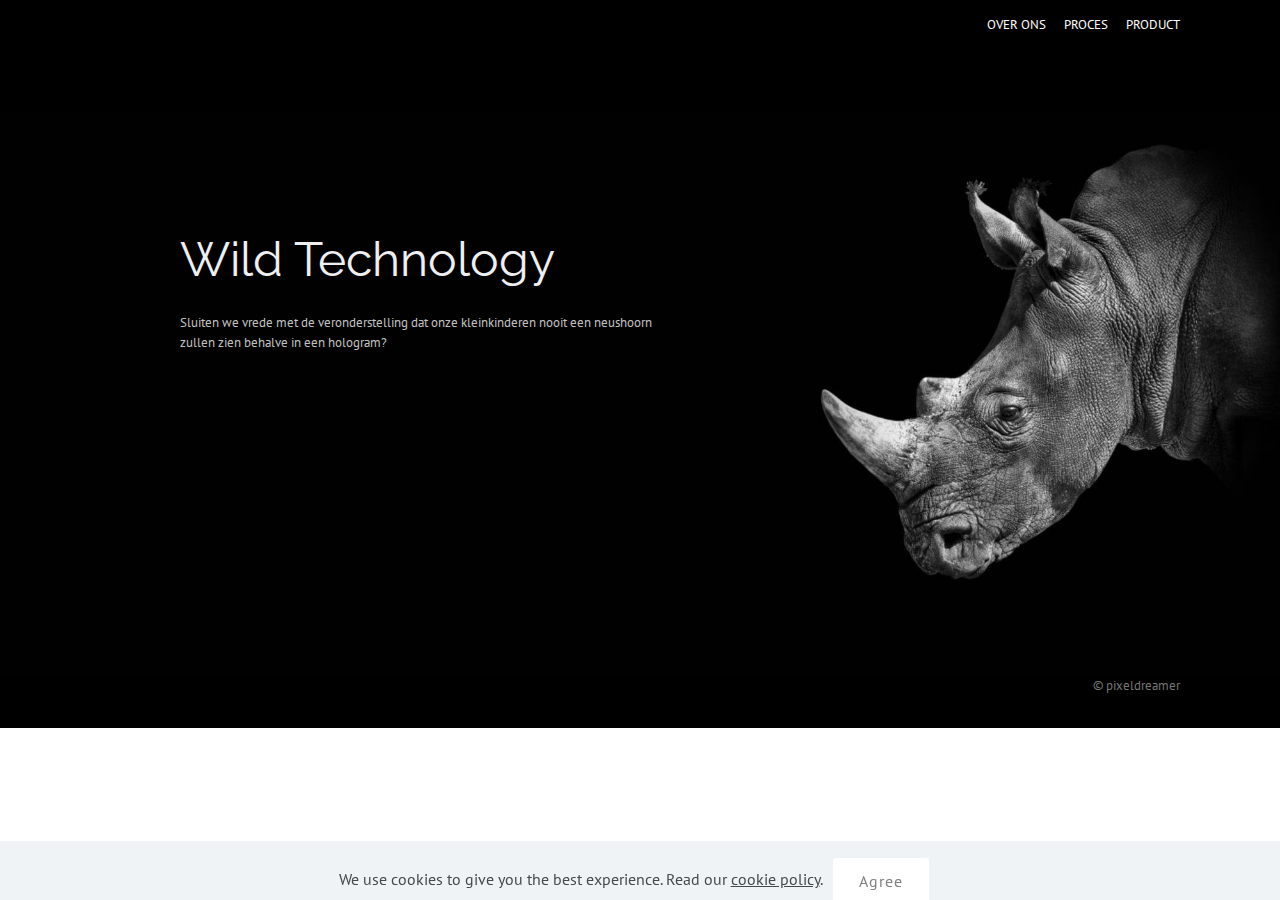
<file: index.html>
<!DOCTYPE html>
<html  >
<head>
  <!-- Site made with Mobirise Website Builder v4.11.6, https://mobirise.com -->
  <meta charset="UTF-8">
  <meta http-equiv="X-UA-Compatible" content="IE=edge">
  <meta name="generator" content="Mobirise v4.11.6, mobirise.com">
  <meta name="viewport" content="width=device-width, initial-scale=1, minimum-scale=1">
  <link rel="shortcut icon" href="assets/images/logo4.png" type="image/x-icon">
  <meta name="description" content="">
  
  <title>Startpagina</title>
  <link rel="stylesheet" href="assets/web/assets/mobirise-icons/mobirise-icons.css">
  <link rel="stylesheet" href="assets/bootstrap/css/bootstrap.min.css">
  <link rel="stylesheet" href="assets/bootstrap/css/bootstrap-grid.min.css">
  <link rel="stylesheet" href="assets/bootstrap/css/bootstrap-reboot.min.css">
  <link rel="stylesheet" href="assets/tether/tether.min.css">
  <link rel="stylesheet" href="assets/socicon/css/styles.css">
  <link rel="stylesheet" href="assets/theme/css/style.css">
  <link rel="preload" as="style" href="assets/mobirise/css/mbr-additional.css"><link rel="stylesheet" href="assets/mobirise/css/mbr-additional.css" type="text/css">
  
  
  
</head>
<body>
  <section class="cid-rKqDWaXruO" id="footer5-3g">

    

    

    <div class="container">
        <div class="media-container-row">
            <div class="col-md-3">
                <div class="media-wrap">
                    <a href="https://mobirise.co/">
                       <img src="assets/images/schermafbeelding-2019-12-10-om-16.26.01-164x256.png" alt="Mobirise" title="">
                    </a>
                </div>
            </div>
            <div class="col-md-9">
                <p class="mbr-text align-right links mbr-fonts-style display-7">&nbsp;<a href="page1.html" class="text-white">OVER ONS</a>&nbsp; &nbsp; &nbsp; <a href="page3.html">PROCES </a>&nbsp; &nbsp; &nbsp;<a href="page4.html" class="text-white">PRODUCT</a></p>
            </div>
        </div>
        
    </div>
</section>

<section class="engine"><a href="https://mobirise.info/z">best free css templates</a></section><section class="header6 cid-rKfxevrCNd" id="header6-1p">

    

    <div class="mbr-overlay" style="opacity: 0; background-color: rgb(35, 35, 35);">
    </div>

    <div class="container">
        <div class="row justify-content-md-center">
            <div class="mbr-white col-md-10">
                <h1 class="mbr-section-title align-center mbr-bold pb-3 mbr-fonts-style display-1"><span style="font-weight: normal;">
                    Wild Technology</span></h1>
                <p class="mbr-text align-center pb-3 mbr-fonts-style display-7">Sluiten we vrede met de veronderstelling dat onze kleinkinderen nooit een neushoorn<br> zullen zien behalve in een hologram?<br><br><br><br><br><br><br><br><br><br><br><br><br></p>
                
            </div>
        </div>
    </div>

    
</section>

<section class="mbr-section article content1 cid-rKhob2MRTI" id="content1-20">
    
     

    <div class="container">
        <div class="media-container-row">
            <div class="mbr-text col-12 mbr-fonts-style display-7 col-md-12"><p><strong>&nbsp; &nbsp; &nbsp; &nbsp; &nbsp; &nbsp;</strong> © pixeldreamer</p></div>
        </div>
    </div>
</section>


  <script src="assets/web/assets/jquery/jquery.min.js"></script>
  <script src="assets/popper/popper.min.js"></script>
  <script src="assets/bootstrap/js/bootstrap.min.js"></script>
  <script src="assets/web/assets/cookies-alert-plugin/cookies-alert-core.js"></script>
  <script src="assets/web/assets/cookies-alert-plugin/cookies-alert-script.js"></script>
  <script src="assets/tether/tether.min.js"></script>
  <script src="assets/smoothscroll/smooth-scroll.js"></script>
  <script src="assets/theme/js/script.js"></script>
  
  
<input name="cookieData" type="hidden" data-cookie-customDialogSelector='null' data-cookie-colorText='#424a4d' data-cookie-colorBg='rgba(234, 239, 241, 0.72)' data-cookie-textButton='Agree' data-cookie-colorButton='' data-cookie-colorLink='#424a4d' data-cookie-underlineLink='true' data-cookie-text="We use cookies to give you the best experience. Read our <a href='privacy.html'>cookie policy</a>.">
  </body>
</html>
</file>
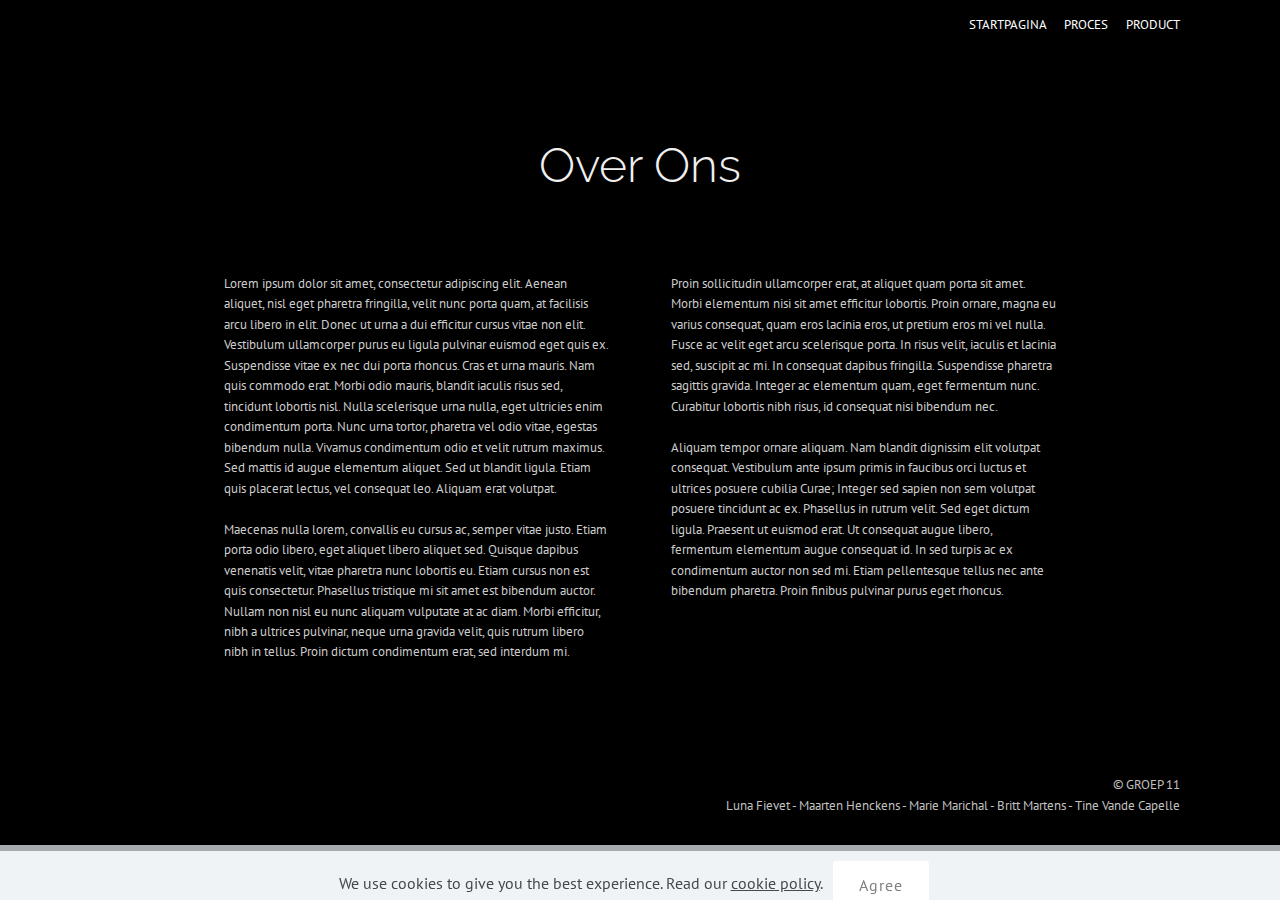
<file: page1.html>
<!DOCTYPE html>
<html  >
<head>
  <!-- Site made with Mobirise Website Builder v4.11.6, https://mobirise.com -->
  <meta charset="UTF-8">
  <meta http-equiv="X-UA-Compatible" content="IE=edge">
  <meta name="generator" content="Mobirise v4.11.6, mobirise.com">
  <meta name="viewport" content="width=device-width, initial-scale=1, minimum-scale=1">
  <link rel="shortcut icon" href="assets/images/logo4.png" type="image/x-icon">
  <meta name="description" content="Web Page Builder Description">
  
  <title>Over ons</title>
  <link rel="stylesheet" href="assets/bootstrap/css/bootstrap.min.css">
  <link rel="stylesheet" href="assets/bootstrap/css/bootstrap-grid.min.css">
  <link rel="stylesheet" href="assets/bootstrap/css/bootstrap-reboot.min.css">
  <link rel="stylesheet" href="assets/tether/tether.min.css">
  <link rel="stylesheet" href="assets/socicon/css/styles.css">
  <link rel="stylesheet" href="assets/theme/css/style.css">
  <link rel="preload" as="style" href="assets/mobirise/css/mbr-additional.css"><link rel="stylesheet" href="assets/mobirise/css/mbr-additional.css" type="text/css">
  
  
  
</head>
<body>
  <section class="cid-rKqE0TJSow" id="footer5-3h">

    

    

    <div class="container">
        <div class="media-container-row">
            <div class="col-md-3">
                <div class="media-wrap">
                    <a href="https://mobirise.co/">
                       <img src="assets/images/schermafbeelding-2019-12-10-om-16.26.01-164x256.png" alt="Mobirise" title="">
                    </a>
                </div>
            </div>
            <div class="col-md-9">
                <p class="mbr-text align-right links mbr-fonts-style display-7">
                    <a href="index.html" class="text-white">STARTPAGINA</a>&nbsp; &nbsp; &nbsp; <a href="page3.html">PROCES</a> &nbsp; &nbsp; &nbsp;<a href="page4.html" class="text-white">PRODUCT</a></p>
            </div>
        </div>
        
    </div>
</section>

<section class="engine"><a href="https://mobirise.info/c">free site builder</a></section><section class="mbr-section content4 cid-rJBcNFkqzQ" id="content4-n">

    

    <div class="container">
        <div class="media-container-row">
            <div class="title col-12 col-md-8">
                <h2 class="align-center pb-3 mbr-fonts-style display-1">Over Ons</h2>
                
                
            </div>
        </div>
    </div>
</section>

<section class="mbr-section article content14 cid-rKsj62K5ZJ" id="content14-5e">
      
     

    <div class="container">
        <div class="media-container-row">
            <div class="row col-12 col-md-10">
                <div class="col-12 mbr-text mbr-fonts-style col-md-6 display-7">
                     <p class="p-3">Lorem ipsum dolor sit amet, consectetur adipiscing elit. Aenean aliquet, nisl eget pharetra fringilla, velit nunc porta quam, at facilisis arcu libero in elit. Donec ut urna a dui efficitur cursus vitae non elit. Vestibulum ullamcorper purus eu ligula pulvinar euismod eget quis ex. Suspendisse vitae ex nec dui porta rhoncus. Cras et urna mauris. Nam quis commodo erat. Morbi odio mauris, blandit iaculis risus sed, tincidunt lobortis nisl. Nulla scelerisque urna nulla, eget ultricies enim condimentum porta. Nunc urna tortor, pharetra vel odio vitae, egestas bibendum nulla. Vivamus condimentum odio et velit rutrum maximus. Sed mattis id augue elementum aliquet. Sed ut blandit ligula. Etiam quis placerat lectus, vel consequat leo. Aliquam erat volutpat.<br><span style="font-size: 0.8rem;"><br>Maecenas nulla lorem, convallis eu cursus ac, semper vitae justo. Etiam porta odio libero, eget aliquet libero aliquet sed. Quisque dapibus venenatis velit, vitae pharetra nunc lobortis eu. Etiam cursus non est quis consectetur. Phasellus tristique mi sit amet est bibendum auctor. Nullam non nisl eu nunc aliquam vulputate at ac diam. Morbi efficitur, nibh a ultrices pulvinar, neque urna gravida velit, quis rutrum libero nibh in tellus. Proin dictum condimentum erat, sed interdum mi.</span></p>
                </div>
                <div class="col-12 mbr-text mbr-fonts-style display-7 col-md-6">
                     <p class="p-3">Proin sollicitudin ullamcorper erat, at aliquet quam porta sit amet. Morbi elementum nisi sit amet efficitur lobortis. Proin ornare, magna eu varius consequat, quam eros lacinia eros, ut pretium eros mi vel nulla. Fusce ac velit eget arcu scelerisque porta. In risus velit, iaculis et lacinia sed, suscipit ac mi. In consequat dapibus fringilla. Suspendisse pharetra sagittis gravida. Integer ac elementum quam, eget fermentum nunc. Curabitur lobortis nibh risus, id consequat nisi bibendum nec.<br><span style="font-size: 0.8rem;"><br>Aliquam tempor ornare aliquam. Nam blandit dignissim elit volutpat consequat. Vestibulum ante ipsum primis in faucibus orci luctus et ultrices posuere cubilia Curae; Integer sed sapien non sem volutpat posuere tincidunt ac ex. Phasellus in rutrum velit. Sed eget dictum ligula. Praesent ut euismod erat. Ut consequat augue libero, fermentum elementum augue consequat id. In sed turpis ac ex condimentum auctor non sed mi. Etiam pellentesque tellus nec ante bibendum pharetra. Proin finibus pulvinar purus eget rhoncus.</span></p>
                </div>
                
            </div>
        </div>
    </div>
</section>

<section class="cid-rKqEI8RCuo" id="footer5-3m">

    

    

    <div class="container">
        <div class="media-container-row">
            <div class="col-md-3">
                <div class="media-wrap">
                    <a href="https://mobirise.co/">
                       <img src="assets/images/schermafbeelding-2019-12-10-om-16.26.01-164x256.png" alt="Mobirise" title="">
                    </a>
                </div>
            </div>
            <div class="col-md-9">
                <p class="mbr-text align-right links mbr-fonts-style display-7"><br>© GROEP 11<br>Luna Fievet - Maarten Henckens - Marie Marichal - Britt Martens - Tine Vande Capelle</p>
            </div>
        </div>
        
    </div>
</section>


  <script src="assets/web/assets/jquery/jquery.min.js"></script>
  <script src="assets/popper/popper.min.js"></script>
  <script src="assets/bootstrap/js/bootstrap.min.js"></script>
  <script src="assets/web/assets/cookies-alert-plugin/cookies-alert-core.js"></script>
  <script src="assets/web/assets/cookies-alert-plugin/cookies-alert-script.js"></script>
  <script src="assets/tether/tether.min.js"></script>
  <script src="assets/smoothscroll/smooth-scroll.js"></script>
  <script src="assets/theme/js/script.js"></script>
  
  
<input name="cookieData" type="hidden" data-cookie-customDialogSelector='null' data-cookie-colorText='#424a4d' data-cookie-colorBg='rgba(234, 239, 241, 0.72)' data-cookie-textButton='Agree' data-cookie-colorButton='' data-cookie-colorLink='#424a4d' data-cookie-underlineLink='true' data-cookie-text="We use cookies to give you the best experience. Read our <a href='privacy.html'>cookie policy</a>.">
  </body>
</html>
</file>
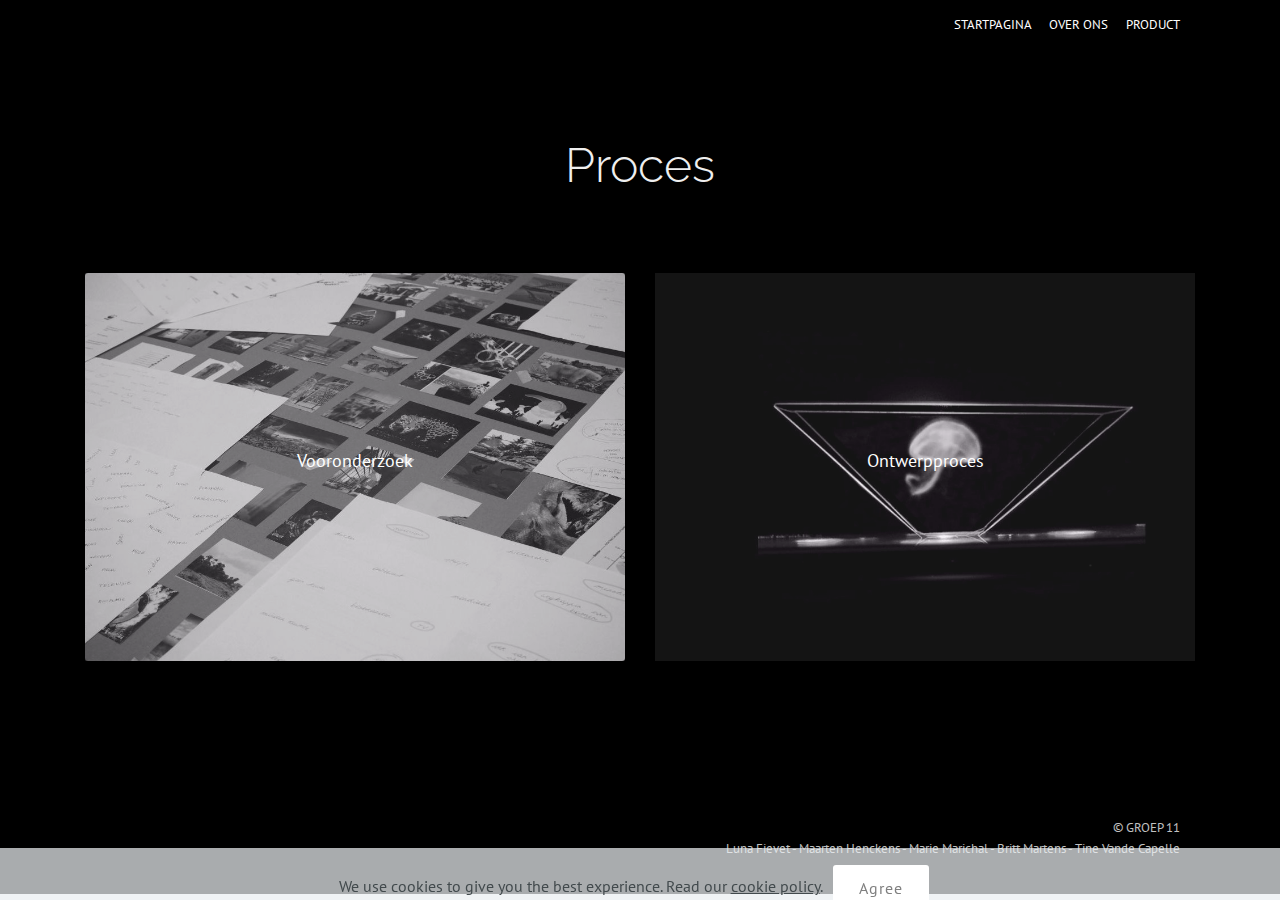
<file: page3.html>
<!DOCTYPE html>
<html  >
<head>
  <!-- Site made with Mobirise Website Builder v4.11.6, https://mobirise.com -->
  <meta charset="UTF-8">
  <meta http-equiv="X-UA-Compatible" content="IE=edge">
  <meta name="generator" content="Mobirise v4.11.6, mobirise.com">
  <meta name="viewport" content="width=device-width, initial-scale=1, minimum-scale=1">
  <link rel="shortcut icon" href="assets/images/logo4.png" type="image/x-icon">
  <meta name="description" content="Web Creator Description">
  
  <title>proces</title>
  <link rel="stylesheet" href="assets/bootstrap/css/bootstrap.min.css">
  <link rel="stylesheet" href="assets/bootstrap/css/bootstrap-grid.min.css">
  <link rel="stylesheet" href="assets/bootstrap/css/bootstrap-reboot.min.css">
  <link rel="stylesheet" href="assets/tether/tether.min.css">
  <link rel="stylesheet" href="assets/socicon/css/styles.css">
  <link rel="stylesheet" href="assets/theme/css/style.css">
  <link rel="preload" as="style" href="assets/mobirise/css/mbr-additional.css"><link rel="stylesheet" href="assets/mobirise/css/mbr-additional.css" type="text/css">
  
  
  
</head>
<body>
  <section class="cid-rKqE5bo9mq" id="footer5-3i">

    

    

    <div class="container">
        <div class="media-container-row">
            <div class="col-md-3">
                <div class="media-wrap">
                    <a href="https://mobirise.co/">
                       <img src="assets/images/schermafbeelding-2019-12-10-om-16.26.01-164x256.png" alt="Mobirise" title="">
                    </a>
                </div>
            </div>
            <div class="col-md-9">
                <p class="mbr-text align-right links mbr-fonts-style display-7">
                    <a href="index.html" class="text-white">STARTPAGINA</a>&nbsp; &nbsp; &nbsp;&nbsp;<a href="page1.html" class="text-white">OVER ONS</a>&nbsp; &nbsp; &nbsp; <a href="page4.html" class="text-white">PRODUCT</a></p>
            </div>
        </div>
        
    </div>
</section>

<section class="engine"><a href="https://mobirise.info/g">build your own website for free</a></section><section class="mbr-section content4 cid-rKhtC26LSY" id="content4-28">

    

    <div class="container">
        <div class="media-container-row">
            <div class="title col-12 col-md-8">
                <h2 class="align-center pb-3 mbr-fonts-style display-1">Proces</h2>
                
                
            </div>
        </div>
    </div>
</section>

<section class="features13 cid-rKlR5GWOvD" id="features13-2o">

    

    
    <div class="container">
        

        <div class="media-container-row">
            <div class="card col-12 col-md-6 align-center">
                <div class="card-wrap">
                    <div class="card-img">
                        <a href="page5.html"><img src="assets/images/zonder-tekst-1-1080x720.jpeg" alt="Mobirise" title=""></a>
                    </div>
                    <div class="card-box p-5">
                        <h4 class="card-title py-2 mbr-fonts-style align-center mbr-white display-5">
                            <br><br><br><br><br><br><br><a href="page5.html">Vooronderzoek</a><br><br><br><br><br><br><br><br>
                        </h4>
                        
                    </div>
                </div>
            </div>
            <div class="card col-12 col-md-6 align-center">
                <div class="card-wrap">
                    <div class="card-img">
                        <a href="page6.html"><img src="assets/images/blabblala-5-1080x686.jpeg" alt="Mobirise" title=""></a>
                    </div>
                    <div class="card-box p-5">
                        <h4 class="card-title py-2 mbr-fonts-style align-center mbr-white display-5">
                            <br><br><br><br><br><br><br><a href="page6.html">Ontwerpproces</a><br><br><br><br><br><br><br><br>
                        </h4>
                        
                    </div>
                </div>
            </div>
                
        </div>
    </div>
</section>

<section class="cid-rKqEKmb0Cj" id="footer5-3n">

    

    

    <div class="container">
        <div class="media-container-row">
            <div class="col-md-3">
                <div class="media-wrap">
                    <a href="https://mobirise.co/">
                       <img src="assets/images/schermafbeelding-2019-12-10-om-16.26.01-164x256.png" alt="Mobirise" title="">
                    </a>
                </div>
            </div>
            <div class="col-md-9">
                <p class="mbr-text align-right links mbr-fonts-style display-7"><br>© GROEP 11<br>Luna Fievet - Maarten Henckens - Marie Marichal - Britt Martens - Tine Vande Capelle</p>
            </div>
        </div>
        
    </div>
</section>


  <script src="assets/web/assets/jquery/jquery.min.js"></script>
  <script src="assets/popper/popper.min.js"></script>
  <script src="assets/bootstrap/js/bootstrap.min.js"></script>
  <script src="assets/web/assets/cookies-alert-plugin/cookies-alert-core.js"></script>
  <script src="assets/web/assets/cookies-alert-plugin/cookies-alert-script.js"></script>
  <script src="assets/tether/tether.min.js"></script>
  <script src="assets/smoothscroll/smooth-scroll.js"></script>
  <script src="assets/theme/js/script.js"></script>
  
  
<input name="cookieData" type="hidden" data-cookie-customDialogSelector='null' data-cookie-colorText='#424a4d' data-cookie-colorBg='rgba(234, 239, 241, 0.72)' data-cookie-textButton='Agree' data-cookie-colorButton='' data-cookie-colorLink='#424a4d' data-cookie-underlineLink='true' data-cookie-text="We use cookies to give you the best experience. Read our <a href='privacy.html'>cookie policy</a>.">
  </body>
</html>
</file>
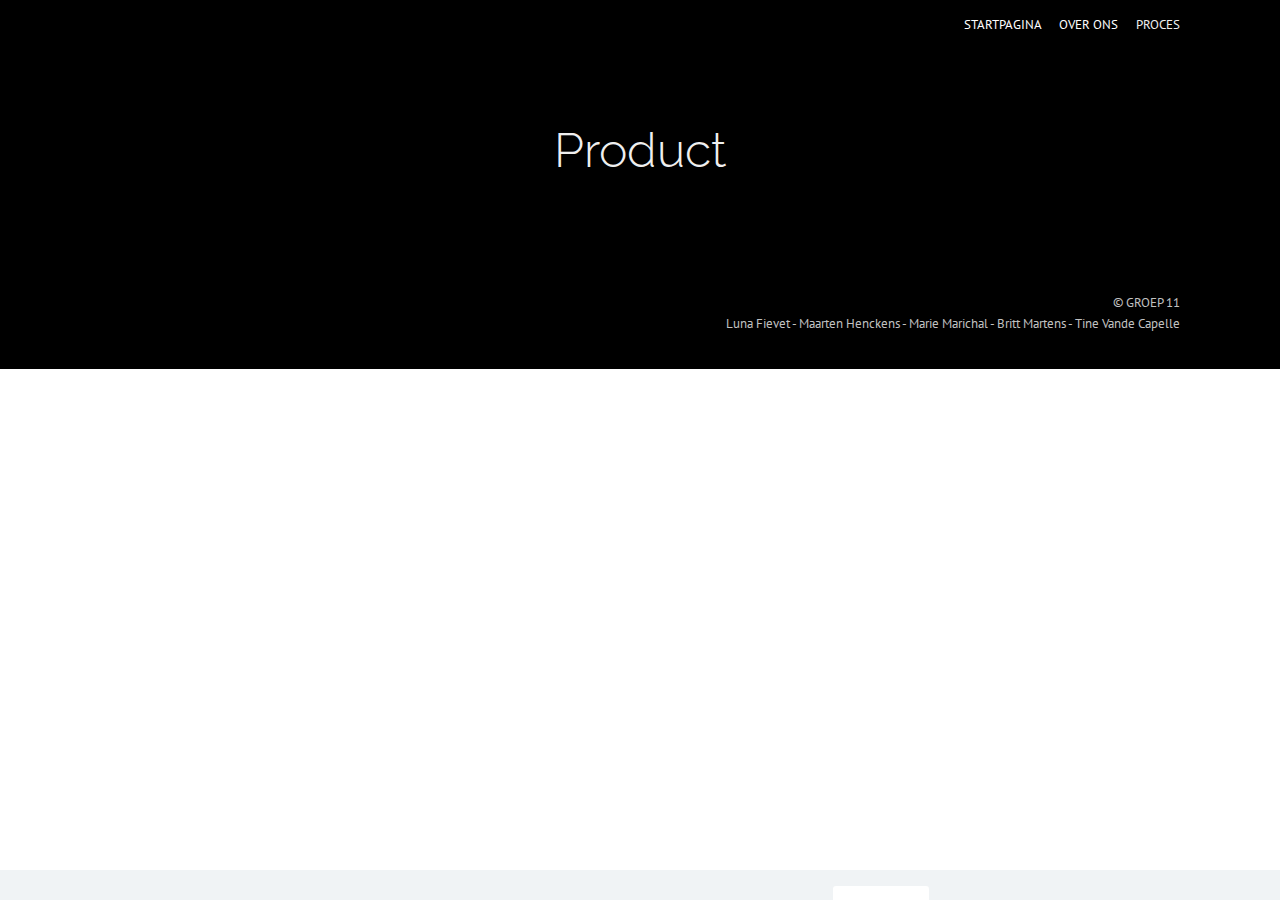
<file: page4.html>
<!DOCTYPE html>
<html  >
<head>
  <!-- Site made with Mobirise Website Builder v4.11.6, https://mobirise.com -->
  <meta charset="UTF-8">
  <meta http-equiv="X-UA-Compatible" content="IE=edge">
  <meta name="generator" content="Mobirise v4.11.6, mobirise.com">
  <meta name="viewport" content="width=device-width, initial-scale=1, minimum-scale=1">
  <link rel="shortcut icon" href="assets/images/logo4.png" type="image/x-icon">
  <meta name="description" content="Website Creator Description">
  
  <title>product</title>
  <link rel="stylesheet" href="assets/bootstrap/css/bootstrap.min.css">
  <link rel="stylesheet" href="assets/bootstrap/css/bootstrap-grid.min.css">
  <link rel="stylesheet" href="assets/bootstrap/css/bootstrap-reboot.min.css">
  <link rel="stylesheet" href="assets/tether/tether.min.css">
  <link rel="stylesheet" href="assets/socicon/css/styles.css">
  <link rel="stylesheet" href="assets/theme/css/style.css">
  <link rel="preload" as="style" href="assets/mobirise/css/mbr-additional.css"><link rel="stylesheet" href="assets/mobirise/css/mbr-additional.css" type="text/css">
  
  
  
</head>
<body>
  <section class="cid-rKqEfyVgXl" id="footer5-3l">

    

    

    <div class="container">
        <div class="media-container-row">
            <div class="col-md-3">
                <div class="media-wrap">
                    <a href="https://mobirise.co/">
                       <img src="assets/images/schermafbeelding-2019-12-10-om-16.26.01-164x256.png" alt="Mobirise" title="">
                    </a>
                </div>
            </div>
            <div class="col-md-9">
                <p class="mbr-text align-right links mbr-fonts-style display-7">
                    <a href="index.html" class="text-white">STARTPAGINA</a>&nbsp; &nbsp; &nbsp;&nbsp;<a href="page1.html" class="text-white">OVER ONS</a>&nbsp; &nbsp; &nbsp; PROCES</p>
            </div>
        </div>
        
    </div>
</section>

<section class="engine"><a href="https://mobirise.info/g">how to build a website for free</a></section><section class="mbr-section content4 cid-rKhtGop93F" id="content4-29">

    

    <div class="container">
        <div class="media-container-row">
            <div class="title col-12 col-md-8">
                <h2 class="align-center pb-3 mbr-fonts-style display-1">Product</h2>
                
                
            </div>
        </div>
    </div>
</section>

<section class="cid-rKqEPNhVLA" id="footer5-3p">

    

    

    <div class="container">
        <div class="media-container-row">
            <div class="col-md-3">
                <div class="media-wrap">
                    <a href="https://mobirise.co/">
                       <img src="assets/images/schermafbeelding-2019-12-10-om-16.26.01-164x256.png" alt="Mobirise" title="">
                    </a>
                </div>
            </div>
            <div class="col-md-9">
                <p class="mbr-text align-right links mbr-fonts-style display-7"><br>© GROEP 11<br>Luna Fievet - Maarten Henckens - Marie Marichal - Britt Martens - Tine Vande Capelle</p>
            </div>
        </div>
        
    </div>
</section>


  <script src="assets/web/assets/jquery/jquery.min.js"></script>
  <script src="assets/popper/popper.min.js"></script>
  <script src="assets/bootstrap/js/bootstrap.min.js"></script>
  <script src="assets/web/assets/cookies-alert-plugin/cookies-alert-core.js"></script>
  <script src="assets/web/assets/cookies-alert-plugin/cookies-alert-script.js"></script>
  <script src="assets/tether/tether.min.js"></script>
  <script src="assets/smoothscroll/smooth-scroll.js"></script>
  <script src="assets/theme/js/script.js"></script>
  
  
<input name="cookieData" type="hidden" data-cookie-customDialogSelector='null' data-cookie-colorText='#424a4d' data-cookie-colorBg='rgba(234, 239, 241, 0.72)' data-cookie-textButton='Agree' data-cookie-colorButton='' data-cookie-colorLink='#424a4d' data-cookie-underlineLink='true' data-cookie-text="We use cookies to give you the best experience. Read our <a href='privacy.html'>cookie policy</a>.">
  </body>
</html>
</file>
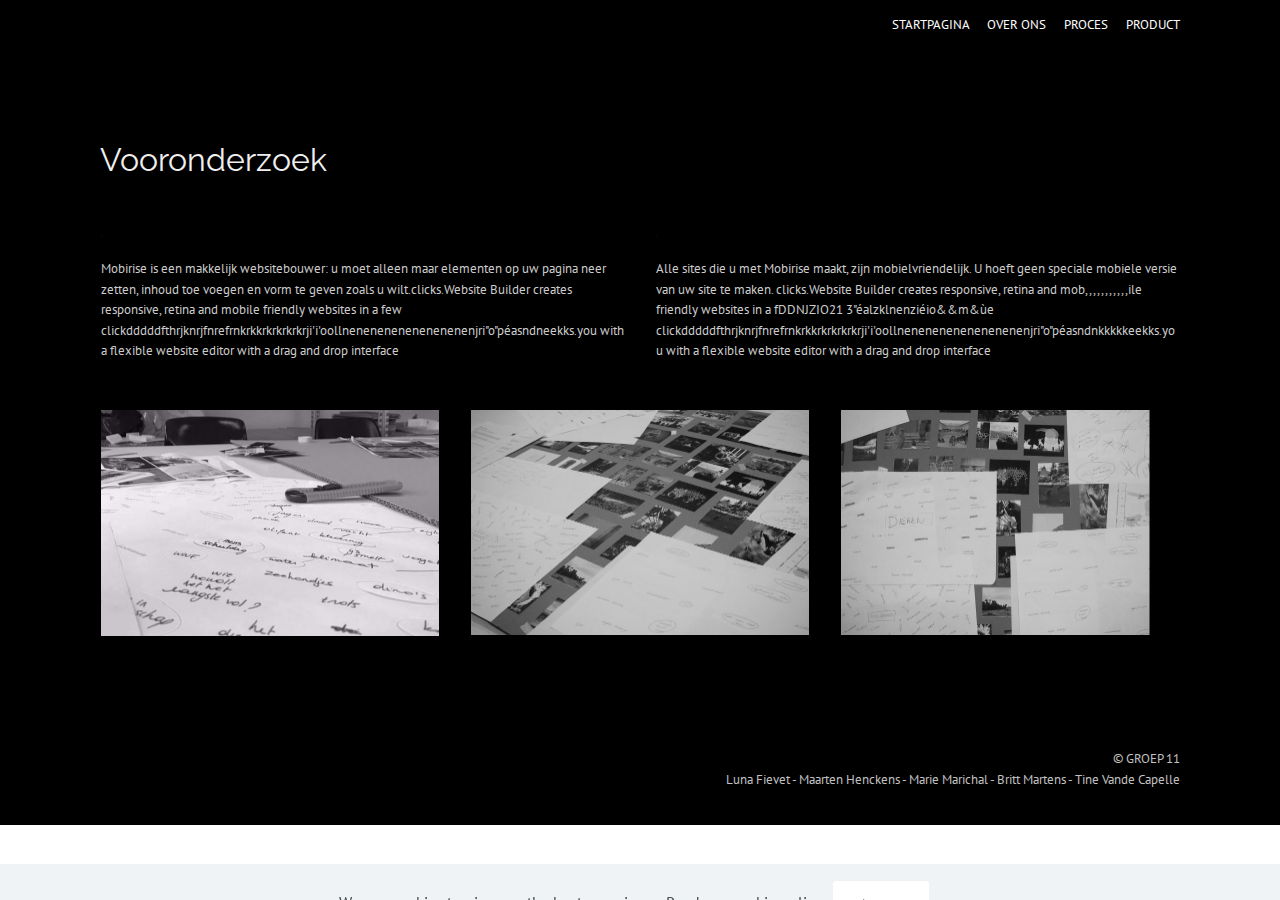
<file: page5.html>
<!DOCTYPE html>
<html  >
<head>
  <!-- Site made with Mobirise Website Builder v4.11.6, https://mobirise.com -->
  <meta charset="UTF-8">
  <meta http-equiv="X-UA-Compatible" content="IE=edge">
  <meta name="generator" content="Mobirise v4.11.6, mobirise.com">
  <meta name="viewport" content="width=device-width, initial-scale=1, minimum-scale=1">
  <link rel="shortcut icon" href="assets/images/logo4.png" type="image/x-icon">
  <meta name="description" content="Site Creator Description">
  
  <title>vooronderzoek&nbsp;</title>
  <link rel="stylesheet" href="assets/web/assets/mobirise-icons/mobirise-icons.css">
  <link rel="stylesheet" href="assets/bootstrap/css/bootstrap.min.css">
  <link rel="stylesheet" href="assets/bootstrap/css/bootstrap-grid.min.css">
  <link rel="stylesheet" href="assets/bootstrap/css/bootstrap-reboot.min.css">
  <link rel="stylesheet" href="assets/tether/tether.min.css">
  <link rel="stylesheet" href="assets/socicon/css/styles.css">
  <link rel="stylesheet" href="assets/theme/css/style.css">
  <link rel="preload" as="style" href="assets/mobirise/css/mbr-additional.css"><link rel="stylesheet" href="assets/mobirise/css/mbr-additional.css" type="text/css">
  
  
  
</head>
<body>
  <section class="cid-rKqEcUkn2q" id="footer5-3k">

    

    

    <div class="container">
        <div class="media-container-row">
            <div class="col-md-3">
                <div class="media-wrap">
                    <a href="https://mobirise.co/">
                       <img src="assets/images/schermafbeelding-2019-12-10-om-16.26.01-164x256.png" alt="Mobirise" title="">
                    </a>
                </div>
            </div>
            <div class="col-md-9">
                <p class="mbr-text align-right links mbr-fonts-style display-7">
                    <a href="index.html" class="text-white">STARTPAGINA</a>&nbsp; &nbsp; &nbsp;&nbsp;<a href="page1.html" class="text-white">OVER ONS</a>&nbsp; &nbsp; &nbsp; <a href="page3.html">PROCES</a> &nbsp; &nbsp; &nbsp;<a href="page4.html" class="text-white">PRODUCT</a></p>
            </div>
        </div>
        
    </div>
</section>

<section class="engine"><a href="https://mobirise.info/g">build your own site for free</a></section><section class="header9 cid-rKqAg5yuaJ" id="header9-3b">

    

    

    <div class="container">
        <div class="media-container-column mbr-white">
            <h1 class="mbr-section-title align-left mbr-bold pb-3 mbr-fonts-style display-2"><span style="font-weight: normal;">&nbsp; Vooronderzoek</span></h1>
            
            
            
        </div>
    </div>

    
</section>

<section class="features5 cid-rKskROSfER" id="features5-5f">
    
    

    
    <div class="container">
        <div class="media-container-row">

            <div class="card p-3 col-12 col-md-6">
                <div class="card-img pb-3">
                    <span class="mbr-iconfont mbri-bootstrap" style="font-size: 1px;"></span>
                </div>
                <div class="card-box">
                    
                    <p class="mbr-text mbr-fonts-style display-7">
                       Mobirise is een makkelijk websitebouwer: u moet alleen maar elementen op uw pagina neer zetten, inhoud toe voegen en vorm te geven zoals u wilt.clicks.Website Builder creates responsive, retina and mobile friendly websites in a few clickdddddfthrjknrjfnrefrnkrkkrkrkrkrkrji'i'oollnenenenenenenenenenjri"o"péasndneekks.you with a flexible website editor with a drag and drop interface</p>
                </div>
            </div>

            <div class="card p-3 col-12 col-md-6">
                <div class="card-img pb-3">
                    <span class="mbr-iconfont mbri-touch" style="font-size: 1px;"></span>
                </div>
                <div class="card-box">
                    
                    <p class="mbr-text mbr-fonts-style display-7">
                       Alle sites die u met Mobirise maakt, zijn mobielvriendelijk. U hoeft geen speciale mobiele versie van uw site te maken.&nbsp;clicks.Website Builder creates responsive, retina and mob,,,,,,,,,,,ile friendly websites in a fDDNJZIO21 3"éalzklnenziéio&amp;&amp;m&amp;ùe clickdddddfthrjknrjfnrefrnkrkkrkrkrkrkrji'i'oollnenenenenenenenenenjri"o"péasndnkkkkkeekks.you with a flexible website editor with a drag and drop interface</p>
                </div>
            </div>

            

            
        </div>
    </div>
</section>

<section class="features2 cid-rKm6RmeHmJ" id="features2-33">

    

    
    
    <div class="container">
        <div class="media-container-row">
            <div class="card p-3 col-12 col-md-6 col-lg-4">
                <div class="card-wrapper">
                    <div class="card-img">
                        <img src="assets/images/met-zwart-676x901.jpeg" alt="Mobirise" title="">
                    </div>
                    <div class="card-box">
                        
                        
                    </div>
                </div>
            </div>

            <div class="card p-3 col-12 col-md-6 col-lg-4">
                <div class="card-wrapper">
                    <div class="card-img">
                        <img src="assets/images/zonder-tekst-1-676x451.jpg" alt="Mobirise" title="">
                    </div>
                    <div class="card-box ">
                        
                        
                    </div>
                </div>
            </div>

            <div class="card p-3 col-12 col-md-6 col-lg-4">
                <div class="card-wrapper">
                    <div class="card-img">
                        <img src="assets/images/met-zwart2-676x451.jpg" alt="Mobirise" title="">
                    </div>
                    <div class="card-box">
                        
                        
                    </div>
                </div>
            </div>

            
        </div>
    </div>
</section>

<section class="cid-rKqEMWkhWQ" id="footer5-3o">

    

    

    <div class="container">
        <div class="media-container-row">
            <div class="col-md-3">
                <div class="media-wrap">
                    <a href="https://mobirise.co/">
                       <img src="assets/images/schermafbeelding-2019-12-10-om-16.26.01-164x256.png" alt="Mobirise" title="">
                    </a>
                </div>
            </div>
            <div class="col-md-9">
                <p class="mbr-text align-right links mbr-fonts-style display-7"><br>© GROEP 11<br>Luna Fievet - Maarten Henckens - Marie Marichal - Britt Martens - Tine Vande Capelle</p>
            </div>
        </div>
        
    </div>
</section>


  <script src="assets/web/assets/jquery/jquery.min.js"></script>
  <script src="assets/popper/popper.min.js"></script>
  <script src="assets/bootstrap/js/bootstrap.min.js"></script>
  <script src="assets/web/assets/cookies-alert-plugin/cookies-alert-core.js"></script>
  <script src="assets/web/assets/cookies-alert-plugin/cookies-alert-script.js"></script>
  <script src="assets/tether/tether.min.js"></script>
  <script src="assets/smoothscroll/smooth-scroll.js"></script>
  <script src="assets/theme/js/script.js"></script>
  
  
<input name="cookieData" type="hidden" data-cookie-customDialogSelector='null' data-cookie-colorText='#424a4d' data-cookie-colorBg='rgba(234, 239, 241, 0.72)' data-cookie-textButton='Agree' data-cookie-colorButton='' data-cookie-colorLink='#424a4d' data-cookie-underlineLink='true' data-cookie-text="We use cookies to give you the best experience. Read our <a href='privacy.html'>cookie policy</a>.">
  </body>
</html>
</file>
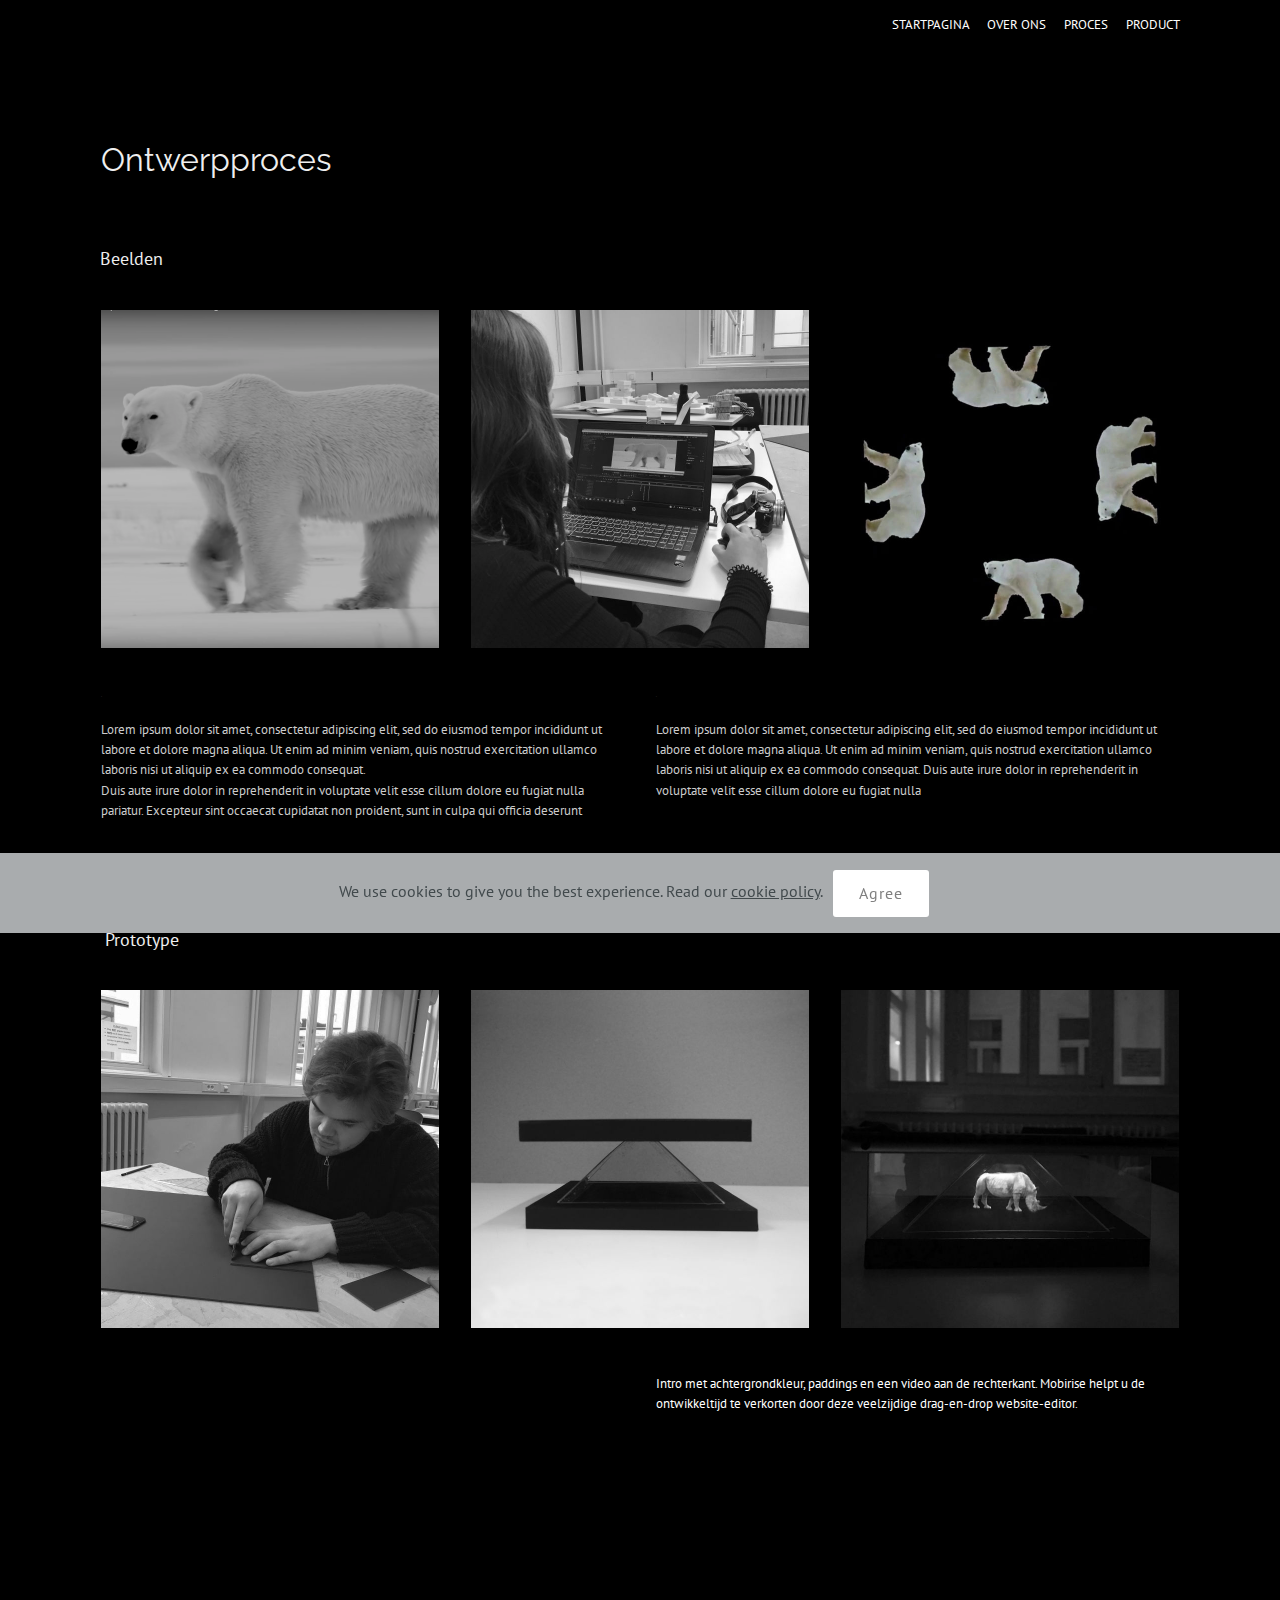
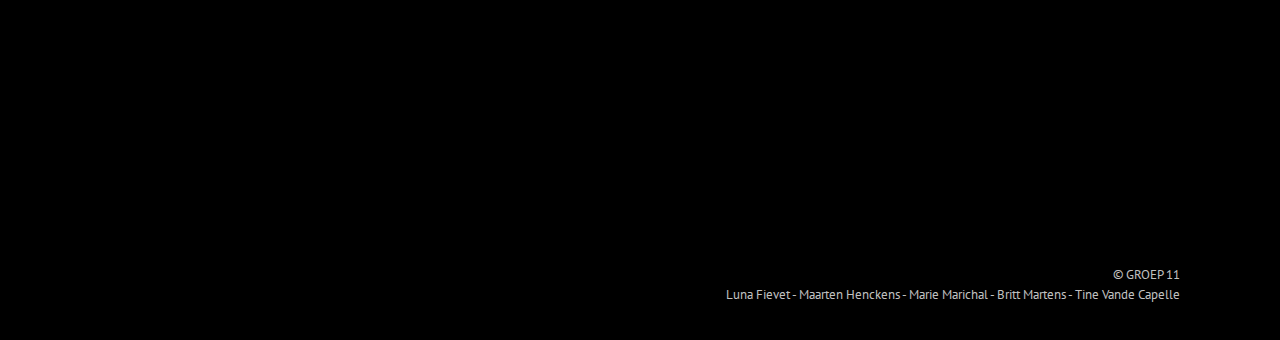
<file: page6.html>
<!DOCTYPE html>
<html  >
<head>
  <!-- Site made with Mobirise Website Builder v4.11.6, https://mobirise.com -->
  <meta charset="UTF-8">
  <meta http-equiv="X-UA-Compatible" content="IE=edge">
  <meta name="generator" content="Mobirise v4.11.6, mobirise.com">
  <meta name="viewport" content="width=device-width, initial-scale=1, minimum-scale=1">
  <link rel="shortcut icon" href="assets/images/logo4.png" type="image/x-icon">
  <meta name="description" content="Web Page Creator Description">
  
  <title>ontwerpproces</title>
  <link rel="stylesheet" href="assets/web/assets/mobirise-icons/mobirise-icons.css">
  <link rel="stylesheet" href="assets/bootstrap/css/bootstrap.min.css">
  <link rel="stylesheet" href="assets/bootstrap/css/bootstrap-grid.min.css">
  <link rel="stylesheet" href="assets/bootstrap/css/bootstrap-reboot.min.css">
  <link rel="stylesheet" href="assets/tether/tether.min.css">
  <link rel="stylesheet" href="assets/socicon/css/styles.css">
  <link rel="stylesheet" href="assets/theme/css/style.css">
  <link rel="preload" as="style" href="assets/mobirise/css/mbr-additional.css"><link rel="stylesheet" href="assets/mobirise/css/mbr-additional.css" type="text/css">
  
  
  
</head>
<body>
  <section class="cid-rKqEb0gEta" id="footer5-3j">

    

    

    <div class="container">
        <div class="media-container-row">
            <div class="col-md-3">
                <div class="media-wrap">
                    <a href="https://mobirise.co/">
                       <img src="assets/images/schermafbeelding-2019-12-10-om-16.26.01-164x256.png" alt="Mobirise" title="">
                    </a>
                </div>
            </div>
            <div class="col-md-9">
                <p class="mbr-text align-right links mbr-fonts-style display-7">
                    <a href="index.html" class="text-white">STARTPAGINA</a>&nbsp; &nbsp; &nbsp;&nbsp;<a href="page1.html" class="text-white">OVER ONS</a>&nbsp; &nbsp; &nbsp; <a href="page3.html">PROCES </a>&nbsp; &nbsp; &nbsp;<a href="page4.html" class="text-white">PRODUCT</a></p>
            </div>
        </div>
        
    </div>
</section>

<section class="engine"><a href="https://mobirise.info/d">web maker</a></section><section class="header9 cid-rKqDi4figT" id="header9-3c">

    

    

    <div class="container">
        <div class="media-container-column mbr-white">
            <h1 class="mbr-section-title align-left mbr-bold pb-3 mbr-fonts-style display-2"><span style="font-weight: normal;">&nbsp; Ontwerpproces</span></h1>
            
            
            
        </div>
    </div>

    
</section>

<section class="header9 cid-rKr0xPVl5e" id="header9-51">

    

    

    <div class="container">
        <div class="media-container-column mbr-white">
            <h1 class="mbr-section-title align-left mbr-bold pb-3 mbr-fonts-style display-5"><span style="font-weight: normal;">&nbsp; &nbsp;Beelden</span></h1>
            
            
            
        </div>
    </div>

    
</section>

<section class="features3 cid-rKsgRBrmjl" id="features3-5b">

    

    
    <div class="container">
        <div class="media-container-row">
            <div class="card p-3 col-12 col-md-6 col-lg-4">
                <div class="card-wrapper">
                    <div class="card-img">
                        <img src="assets/images/schermafbeelding-2019-12-12-om-14.24.24-676x676.png" alt="Mobirise" title="">
                    </div>
                    <div class="card-box">
                        
                        
                    </div>
                    
                </div>
            </div>

            <div class="card p-3 col-12 col-md-6 col-lg-4">
                <div class="card-wrapper">
                    <div class="card-img">
                        <img src="assets/images/beelden-bewerken-676x676.jpg" alt="Mobirise" title="">
                    </div>
                    <div class="card-box">
                        
                        
                    </div>
                    
                </div>
            </div>

            <div class="card p-3 col-12 col-md-6 col-lg-4">
                <div class="card-wrapper">
                    <div class="card-img">
                        <img src="assets/images/beelden-bewerken-3-676x676.jpg" alt="Mobirise" title="">
                    </div>
                    <div class="card-box">
                        
                        
                    </div>
                    
                </div>
            </div>

            
        </div>
    </div>
</section>

<section class="features5 cid-rKsguJPr0U" id="features5-5a">
    
    

    
    <div class="container">
        <div class="media-container-row">

            <div class="card p-3 col-12 col-md-6">
                <div class="card-img pb-3">
                    <span class="mbr-iconfont mbri-bootstrap" style="font-size: 1px;"></span>
                </div>
                <div class="card-box">
                    
                    <p class="mbr-text mbr-fonts-style display-7">Lorem ipsum dolor sit amet, consectetur adipiscing elit, sed do eiusmod tempor incididunt ut labore et dolore magna aliqua. Ut enim ad minim veniam, quis nostrud exercitation ullamco laboris nisi ut aliquip ex ea commodo consequat. <br>Duis aute irure dolor in reprehenderit in voluptate velit esse cillum dolore eu fugiat nulla pariatur. Excepteur sint occaecat cupidatat non proident, sunt in culpa qui officia deserunt&nbsp;</p>
                </div>
            </div>

            <div class="card p-3 col-12 col-md-6">
                <div class="card-img pb-3">
                    <span class="mbr-iconfont mbri-touch" style="font-size: 1px;"></span>
                </div>
                <div class="card-box">
                    
                    <p class="mbr-text mbr-fonts-style display-7">Lorem ipsum dolor sit amet, consectetur adipiscing elit, sed do eiusmod tempor incididunt ut labore et dolore magna aliqua. Ut enim ad minim veniam, quis nostrud exercitation ullamco laboris nisi ut aliquip ex ea commodo consequat. Duis aute irure dolor in reprehenderit in voluptate velit esse cillum dolore eu fugiat nulla&nbsp;</p>
                </div>
            </div>

            

            
        </div>
    </div>
</section>

<section class="header9 cid-rKr0ahUSVp" id="header9-50">

    

    

    <div class="container">
        <div class="media-container-column mbr-white">
            <h1 class="mbr-section-title align-left mbr-bold pb-3 mbr-fonts-style display-5"><span style="font-weight: normal;">&nbsp; &nbsp; Prototype</span></h1>
            
            
            
        </div>
    </div>

    
</section>

<section class="features3 cid-rKshyKyOZm" id="features3-5c">

    

    
    <div class="container">
        <div class="media-container-row">
            <div class="card p-3 col-12 col-md-6 col-lg-4">
                <div class="card-wrapper">
                    <div class="card-img">
                        <img src="assets/images/vierkant-676x676.jpg" alt="Mobirise" title="">
                    </div>
                    <div class="card-box">
                        
                        
                    </div>
                    
                </div>
            </div>

            <div class="card p-3 col-12 col-md-6 col-lg-4">
                <div class="card-wrapper">
                    <div class="card-img">
                        <img src="assets/images/vierkant-2-676x676.jpg" alt="Mobirise" title="">
                    </div>
                    <div class="card-box">
                        
                        
                    </div>
                    
                </div>
            </div>

            <div class="card p-3 col-12 col-md-6 col-lg-4">
                <div class="card-wrapper">
                    <div class="card-img">
                        <img src="assets/images/neushoorn-vierkant-676x676.jpg" alt="Mobirise" title="">
                    </div>
                    <div class="card-box">
                        
                        
                    </div>
                    
                </div>
            </div>

            
        </div>
    </div>
</section>

<section class="header7 cid-rKwfP0nYjf" id="header7-5h">

    

    

    <div class="container">
        <div class="media-container-row">

            <div class="media-content align-right">
                
                <div class="mbr-section-text mbr-white pb-3">
                    <p class="mbr-text mbr-fonts-style display-7">
                        Intro met achtergrondkleur, paddings en een video aan de rechterkant. Mobirise helpt u de ontwikkeltijd te verkorten door deze veelzijdige drag-en-drop website-editor.
                    </p>
                </div>
                
            </div>

            <div class="mbr-figure" style="width: 100%;"><iframe class="mbr-embedded-video" src="https://player.vimeo.com/video/379207465?autoplay=0&amp;loop=0" width="800" height="600" frameborder="0" allowfullscreen></iframe></div>

        </div>
    </div>
</section>

<section class="cid-rKqDiMtsB5" id="footer5-3d">

    

    

    <div class="container">
        <div class="media-container-row">
            <div class="col-md-3">
                <div class="media-wrap">
                    <a href="https://mobirise.co/">
                       <img src="assets/images/schermafbeelding-2019-12-10-om-16.26.01-164x256.png" alt="Mobirise" title="">
                    </a>
                </div>
            </div>
            <div class="col-md-9">
                <p class="mbr-text align-right links mbr-fonts-style display-7"><br>© GROEP 11<br>Luna Fievet - Maarten Henckens - Marie Marichal - Britt Martens - Tine Vande Capelle</p>
            </div>
        </div>
        
    </div>
</section>


  <script src="assets/web/assets/jquery/jquery.min.js"></script>
  <script src="assets/popper/popper.min.js"></script>
  <script src="assets/bootstrap/js/bootstrap.min.js"></script>
  <script src="assets/web/assets/cookies-alert-plugin/cookies-alert-core.js"></script>
  <script src="assets/web/assets/cookies-alert-plugin/cookies-alert-script.js"></script>
  <script src="assets/tether/tether.min.js"></script>
  <script src="assets/smoothscroll/smooth-scroll.js"></script>
  <script src="assets/theme/js/script.js"></script>
  
  
<input name="cookieData" type="hidden" data-cookie-customDialogSelector='null' data-cookie-colorText='#424a4d' data-cookie-colorBg='rgba(234, 239, 241, 0.72)' data-cookie-textButton='Agree' data-cookie-colorButton='' data-cookie-colorLink='#424a4d' data-cookie-underlineLink='true' data-cookie-text="We use cookies to give you the best experience. Read our <a href='privacy.html'>cookie policy</a>.">
  </body>
</html>
</file>
<file: assets/web/assets/mobirise-icons/mobirise-icons.css>
@font-face {
  font-family: 'MobiriseIcons';
  src:  url('mobirise-icons.eot?spat4u');
  src:  url('mobirise-icons.eot?spat4u#iefix') format('embedded-opentype'),
    url('mobirise-icons.ttf?spat4u') format('truetype'),
    url('mobirise-icons.woff?spat4u') format('woff'),
    url('mobirise-icons.svg?spat4u#MobiriseIcons') format('svg');
  font-weight: normal;
  font-style: normal;
  font-display: swap;
}

[class^="mbri-"], [class*=" mbri-"] {
  /* use !important to prevent issues with browser extensions that change fonts */
  font-family: MobiriseIcons !important;
  speak: none;
  font-style: normal;
  font-weight: normal;
  font-variant: normal;
  text-transform: none;
  line-height: 1;

  /* Better Font Rendering =========== */
  -webkit-font-smoothing: antialiased;
  -moz-osx-font-smoothing: grayscale;
}

.mbri-add-submenu:before {
  content: "\e900";
}
.mbri-alert:before {
  content: "\e901";
}
.mbri-align-center:before {
  content: "\e902";
}
.mbri-align-justify:before {
  content: "\e903";
}
.mbri-align-left:before {
  content: "\e904";
}
.mbri-align-right:before {
  content: "\e905";
}
.mbri-android:before {
  content: "\e906";
}
.mbri-apple:before {
  content: "\e907";
}
.mbri-arrow-down:before {
  content: "\e908";
}
.mbri-arrow-next:before {
  content: "\e909";
}
.mbri-arrow-prev:before {
  content: "\e90a";
}
.mbri-arrow-up:before {
  content: "\e90b";
}
.mbri-bold:before {
  content: "\e90c";
}
.mbri-bookmark:before {
  content: "\e90d";
}
.mbri-bootstrap:before {
  content: "\e90e";
}
.mbri-briefcase:before {
  content: "\e90f";
}
.mbri-browse:before {
  content: "\e910";
}
.mbri-bulleted-list:before {
  content: "\e911";
}
.mbri-calendar:before {
  content: "\e912";
}
.mbri-camera:before {
  content: "\e913";
}
.mbri-cart-add:before {
  content: "\e914";
}
.mbri-cart-full:before {
  content: "\e915";
}
.mbri-cash:before {
  content: "\e916";
}
.mbri-change-style:before {
  content: "\e917";
}
.mbri-chat:before {
  content: "\e918";
}
.mbri-clock:before {
  content: "\e919";
}
.mbri-close:before {
  content: "\e91a";
}
.mbri-cloud:before {
  content: "\e91b";
}
.mbri-code:before {
  content: "\e91c";
}
.mbri-contact-form:before {
  content: "\e91d";
}
.mbri-credit-card:before {
  content: "\e91e";
}
.mbri-cursor-click:before {
  content: "\e91f";
}
.mbri-cust-feedback:before {
  content: "\e920";
}
.mbri-database:before {
  content: "\e921";
}
.mbri-delivery:before {
  content: "\e922";
}
.mbri-desktop:before {
  content: "\e923";
}
.mbri-devices:before {
  content: "\e924";
}
.mbri-down:before {
  content: "\e925";
}
.mbri-download:before {
  content: "\e989";
}
.mbri-drag-n-drop:before {
  content: "\e927";
}
.mbri-drag-n-drop2:before {
  content: "\e928";
}
.mbri-edit:before {
  content: "\e929";
}
.mbri-edit2:before {
  content: "\e92a";
}
.mbri-error:before {
  content: "\e92b";
}
.mbri-extension:before {
  content: "\e92c";
}
.mbri-features:before {
  content: "\e92d";
}
.mbri-file:before {
  content: "\e92e";
}
.mbri-flag:before {
  content: "\e92f";
}
.mbri-folder:before {
  content: "\e930";
}
.mbri-gift:before {
  content: "\e931";
}
.mbri-github:before {
  content: "\e932";
}
.mbri-globe:before {
  content: "\e933";
}
.mbri-globe-2:before {
  content: "\e934";
}
.mbri-growing-chart:before {
  content: "\e935";
}
.mbri-hearth:before {
  content: "\e936";
}
.mbri-help:before {
  content: "\e937";
}
.mbri-home:before {
  content: "\e938";
}
.mbri-hot-cup:before {
  content: "\e939";
}
.mbri-idea:before {
  content: "\e93a";
}
.mbri-image-gallery:before {
  content: "\e93b";
}
.mbri-image-slider:before {
  content: "\e93c";
}
.mbri-info:before {
  content: "\e93d";
}
.mbri-italic:before {
  content: "\e93e";
}
.mbri-key:before {
  content: "\e93f";
}
.mbri-laptop:before {
  content: "\e940";
}
.mbri-layers:before {
  content: "\e941";
}
.mbri-left-right:before {
  content: "\e942";
}
.mbri-left:before {
  content: "\e943";
}
.mbri-letter:before {
  content: "\e944";
}
.mbri-like:before {
  content: "\e945";
}
.mbri-link:before {
  content: "\e946";
}
.mbri-lock:before {
  content: "\e947";
}
.mbri-login:before {
  content: "\e948";
}
.mbri-logout:before {
  content: "\e949";
}
.mbri-magic-stick:before {
  content: "\e94a";
}
.mbri-map-pin:before {
  content: "\e94b";
}
.mbri-menu:before {
  content: "\e94c";
}
.mbri-mobile:before {
  content: "\e94d";
}
.mbri-mobile2:before {
  content: "\e94e";
}
.mbri-mobirise:before {
  content: "\e94f";
}
.mbri-more-horizontal:before {
  content: "\e950";
}
.mbri-more-vertical:before {
  content: "\e951";
}
.mbri-music:before {
  content: "\e952";
}
.mbri-new-file:before {
  content: "\e953";
}
.mbri-numbered-list:before {
  content: "\e954";
}
.mbri-opened-folder:before {
  content: "\e955";
}
.mbri-pages:before {
  content: "\e956";
}
.mbri-paper-plane:before {
  content: "\e957";
}
.mbri-paperclip:before {
  content: "\e958";
}
.mbri-photo:before {
  content: "\e959";
}
.mbri-photos:before {
  content: "\e95a";
}
.mbri-pin:before {
  content: "\e95b";
}
.mbri-play:before {
  content: "\e95c";
}
.mbri-plus:before {
  content: "\e95d";
}
.mbri-preview:before {
  content: "\e95e";
}
.mbri-print:before {
  content: "\e95f";
}
.mbri-protect:before {
  content: "\e960";
}
.mbri-question:before {
  content: "\e961";
}
.mbri-quote-left:before {
  content: "\e962";
}
.mbri-quote-right:before {
  content: "\e963";
}
.mbri-refresh:before {
  content: "\e964";
}
.mbri-responsive:before {
  content: "\e965";
}
.mbri-right:before {
  content: "\e966";
}
.mbri-rocket:before {
  content: "\e967";
}
.mbri-sad-face:before {
  content: "\e968";
}
.mbri-sale:before {
  content: "\e969";
}
.mbri-save:before {
  content: "\e96a";
}
.mbri-search:before {
  content: "\e96b";
}
.mbri-setting:before {
  content: "\e96c";
}
.mbri-setting2:before {
  content: "\e96d";
}
.mbri-setting3:before {
  content: "\e96e";
}
.mbri-share:before {
  content: "\e96f";
}
.mbri-shopping-bag:before {
  content: "\e970";
}
.mbri-shopping-basket:before {
  content: "\e971";
}
.mbri-shopping-cart:before {
  content: "\e972";
}
.mbri-sites:before {
  content: "\e973";
}
.mbri-smile-face:before {
  content: "\e974";
}
.mbri-speed:before {
  content: "\e975";
}
.mbri-star:before {
  content: "\e976";
}
.mbri-success:before {
  content: "\e977";
}
.mbri-sun:before {
  content: "\e978";
}
.mbri-sun2:before {
  content: "\e979";
}
.mbri-tablet:before {
  content: "\e97a";
}
.mbri-tablet-vertical:before {
  content: "\e97b";
}
.mbri-target:before {
  content: "\e97c";
}
.mbri-timer:before {
  content: "\e97d";
}
.mbri-to-ftp:before {
  content: "\e97e";
}
.mbri-to-local-drive:before {
  content: "\e97f";
}
.mbri-touch-swipe:before {
  content: "\e980";
}
.mbri-touch:before {
  content: "\e981";
}
.mbri-trash:before {
  content: "\e982";
}
.mbri-underline:before {
  content: "\e983";
}
.mbri-unlink:before {
  content: "\e984";
}
.mbri-unlock:before {
  content: "\e985";
}
.mbri-up-down:before {
  content: "\e986";
}
.mbri-up:before {
  content: "\e987";
}
.mbri-update:before {
  content: "\e988";
}
.mbri-upload:before {
 content: "\e926"; 
}
.mbri-user:before {
  content: "\e98a";
}
.mbri-user2:before {
  content: "\e98b";
}
.mbri-users:before {
  content: "\e98c";
}
.mbri-video:before {
  content: "\e98d";
}
.mbri-video-play:before {
  content: "\e98e";
}
.mbri-watch:before {
  content: "\e98f";
}
.mbri-website-theme:before {
  content: "\e990";
}
.mbri-wifi:before {
  content: "\e991";
}
.mbri-windows:before {
  content: "\e992";
}
.mbri-zoom-out:before {
  content: "\e993";
}
.mbri-redo:before {
  content: "\e994";
}
.mbri-undo:before {
  content: "\e995";
}
</file>
<file: assets/socicon/css/styles.css>
@charset "UTF-8";

@font-face {
  font-family: "socicon";
  src:url("../fonts/socicon.eot");
  src:url("../fonts/socicon.eot?#iefix") format("embedded-opentype"),
    url("../fonts/socicon.woff") format("woff"),
    url("../fonts/socicon.ttf") format("truetype"),
    url("../fonts/socicon.svg#socicon") format("svg");
  font-weight: normal;
  font-style: normal;
  font-display:swap;
}

[data-icon]:before {
  font-family: "socicon" !important;
  content: attr(data-icon);
  font-style: normal !important;
  font-weight: normal !important;
  font-variant: normal !important;
  text-transform: none !important;
  speak: none;
  line-height: 1;
  -webkit-font-smoothing: antialiased;
  -moz-osx-font-smoothing: grayscale;
}

[class^="socicon-"]:before,
[class*=" socicon-"]:before {
  font-family: "socicon" !important;
  font-style: normal !important;
  font-weight: normal !important;
  font-variant: normal !important;
  text-transform: none !important;
  speak: none;
  line-height: 1;
  -webkit-font-smoothing: antialiased;
  -moz-osx-font-smoothing: grayscale;
}

.socicon-modelmayhem:before {
  content: "\e000";
}
.socicon-mixcloud:before {
  content: "\e001";
}
.socicon-drupal:before {
  content: "\e002";
}
.socicon-swarm:before {
  content: "\e003";
}
.socicon-istock:before {
  content: "\e004";
}
.socicon-yammer:before {
  content: "\e005";
}
.socicon-ello:before {
  content: "\e006";
}
.socicon-stackoverflow:before {
  content: "\e007";
}
.socicon-persona:before {
  content: "\e008";
}
.socicon-triplej:before {
  content: "\e009";
}
.socicon-houzz:before {
  content: "\e00a";
}
.socicon-rss:before {
  content: "\e00b";
}
.socicon-paypal:before {
  content: "\e00c";
}
.socicon-odnoklassniki:before {
  content: "\e00d";
}
.socicon-airbnb:before {
  content: "\e00e";
}
.socicon-periscope:before {
  content: "\e00f";
}
.socicon-outlook:before {
  content: "\e010";
}
.socicon-coderwall:before {
  content: "\e011";
}
.socicon-tripadvisor:before {
  content: "\e012";
}
.socicon-appnet:before {
  content: "\e013";
}
.socicon-goodreads:before {
  content: "\e014";
}
.socicon-tripit:before {
  content: "\e015";
}
.socicon-lanyrd:before {
  content: "\e016";
}
.socicon-slideshare:before {
  content: "\e017";
}
.socicon-buffer:before {
  content: "\e018";
}
.socicon-disqus:before {
  content: "\e019";
}
.socicon-vkontakte:before {
  content: "\e01a";
}
.socicon-whatsapp:before {
  content: "\e01b";
}
.socicon-patreon:before {
  content: "\e01c";
}
.socicon-storehouse:before {
  content: "\e01d";
}
.socicon-pocket:before {
  content: "\e01e";
}
.socicon-mail:before {
  content: "\e01f";
}
.socicon-blogger:before {
  content: "\e020";
}
.socicon-technorati:before {
  content: "\e021";
}
.socicon-reddit:before {
  content: "\e022";
}
.socicon-dribbble:before {
  content: "\e023";
}
.socicon-stumbleupon:before {
  content: "\e024";
}
.socicon-digg:before {
  content: "\e025";
}
.socicon-envato:before {
  content: "\e026";
}
.socicon-behance:before {
  content: "\e027";
}
.socicon-delicious:before {
  content: "\e028";
}
.socicon-deviantart:before {
  content: "\e029";
}
.socicon-forrst:before {
  content: "\e02a";
}
.socicon-play:before {
  content: "\e02b";
}
.socicon-zerply:before {
  content: "\e02c";
}
.socicon-wikipedia:before {
  content: "\e02d";
}
.socicon-apple:before {
  content: "\e02e";
}
.socicon-flattr:before {
  content: "\e02f";
}
.socicon-github:before {
  content: "\e030";
}
.socicon-renren:before {
  content: "\e031";
}
.socicon-friendfeed:before {
  content: "\e032";
}
.socicon-newsvine:before {
  content: "\e033";
}
.socicon-identica:before {
  content: "\e034";
}
.socicon-bebo:before {
  content: "\e035";
}
.socicon-zynga:before {
  content: "\e036";
}
.socicon-steam:before {
  content: "\e037";
}
.socicon-xbox:before {
  content: "\e038";
}
.socicon-windows:before {
  content: "\e039";
}
.socicon-qq:before {
  content: "\e03a";
}
.socicon-douban:before {
  content: "\e03b";
}
.socicon-meetup:before {
  content: "\e03c";
}
.socicon-playstation:before {
  content: "\e03d";
}
.socicon-android:before {
  content: "\e03e";
}
.socicon-snapchat:before {
  content: "\e03f";
}
.socicon-twitter:before {
  content: "\e040";
}
.socicon-facebook:before {
  content: "\e041";
}
.socicon-googleplus:before {
  content: "\e042";
}
.socicon-pinterest:before {
  content: "\e043";
}
.socicon-foursquare:before {
  content: "\e044";
}
.socicon-yahoo:before {
  content: "\e045";
}
.socicon-skype:before {
  content: "\e046";
}
.socicon-yelp:before {
  content: "\e047";
}
.socicon-feedburner:before {
  content: "\e048";
}
.socicon-linkedin:before {
  content: "\e049";
}
.socicon-viadeo:before {
  content: "\e04a";
}
.socicon-xing:before {
  content: "\e04b";
}
.socicon-myspace:before {
  content: "\e04c";
}
.socicon-soundcloud:before {
  content: "\e04d";
}
.socicon-spotify:before {
  content: "\e04e";
}
.socicon-grooveshark:before {
  content: "\e04f";
}
.socicon-lastfm:before {
  content: "\e050";
}
.socicon-youtube:before {
  content: "\e051";
}
.socicon-vimeo:before {
  content: "\e052";
}
.socicon-dailymotion:before {
  content: "\e053";
}
.socicon-vine:before {
  content: "\e054";
}
.socicon-flickr:before {
  content: "\e055";
}
.socicon-500px:before {
  content: "\e056";
}
.socicon-wordpress:before {
  content: "\e058";
}
.socicon-tumblr:before {
  content: "\e059";
}
.socicon-twitch:before {
  content: "\e05a";
}
.socicon-8tracks:before {
  content: "\e05b";
}
.socicon-amazon:before {
  content: "\e05c";
}
.socicon-icq:before {
  content: "\e05d";
}
.socicon-smugmug:before {
  content: "\e05e";
}
.socicon-ravelry:before {
  content: "\e05f";
}
.socicon-weibo:before {
  content: "\e060";
}
.socicon-baidu:before {
  content: "\e061";
}
.socicon-angellist:before {
  content: "\e062";
}
.socicon-ebay:before {
  content: "\e063";
}
.socicon-imdb:before {
  content: "\e064";
}
.socicon-stayfriends:before {
  content: "\e065";
}
.socicon-residentadvisor:before {
  content: "\e066";
}
.socicon-google:before {
  content: "\e067";
}
.socicon-yandex:before {
  content: "\e068";
}
.socicon-sharethis:before {
  content: "\e069";
}
.socicon-bandcamp:before {
  content: "\e06a";
}
.socicon-itunes:before {
  content: "\e06b";
}
.socicon-deezer:before {
  content: "\e06c";
}
.socicon-telegram:before {
  content: "\e06e";
}
.socicon-openid:before {
  content: "\e06f";
}
.socicon-amplement:before {
  content: "\e070";
}
.socicon-viber:before {
  content: "\e071";
}
.socicon-zomato:before {
  content: "\e072";
}
.socicon-draugiem:before {
  content: "\e074";
}
.socicon-endomodo:before {
  content: "\e075";
}
.socicon-filmweb:before {
  content: "\e076";
}
.socicon-stackexchange:before {
  content: "\e077";
}
.socicon-wykop:before {
  content: "\e078";
}
.socicon-teamspeak:before {
  content: "\e079";
}
.socicon-teamviewer:before {
  content: "\e07a";
}
.socicon-ventrilo:before {
  content: "\e07b";
}
.socicon-younow:before {
  content: "\e07c";
}
.socicon-raidcall:before {
  content: "\e07d";
}
.socicon-mumble:before {
  content: "\e07e";
}
.socicon-medium:before {
  content: "\e06d";
}
.socicon-bebee:before {
  content: "\e07f";
}
.socicon-hitbox:before {
  content: "\e080";
}
.socicon-reverbnation:before {
  content: "\e081";
}
.socicon-formulr:before {
  content: "\e082";
}
.socicon-instagram:before {
  content: "\e057";
}
.socicon-battlenet:before {
  content: "\e083";
}
.socicon-chrome:before {
  content: "\e084";
}
.socicon-discord:before {
  content: "\e086";
}
.socicon-issuu:before {
  content: "\e087";
}
.socicon-macos:before {
  content: "\e088";
}
.socicon-firefox:before {
  content: "\e089";
}
.socicon-opera:before {
  content: "\e08d";
}
.socicon-keybase:before {
  content: "\e090";
}
.socicon-alliance:before {
  content: "\e091";
}
.socicon-livejournal:before {
  content: "\e092";
}
.socicon-googlephotos:before {
  content: "\e093";
}
.socicon-horde:before {
  content: "\e094";
}
.socicon-etsy:before {
  content: "\e095";
}
.socicon-zapier:before {
  content: "\e096";
}
.socicon-google-scholar:before {
  content: "\e097";
}
.socicon-researchgate:before {
  content: "\e098";
}
.socicon-wechat:before {
  content: "\e099";
}
.socicon-strava:before {
  content: "\e09a";
}
.socicon-line:before {
  content: "\e09b";
}
.socicon-lyft:before {
  content: "\e09c";
}
.socicon-uber:before {
  content: "\e09d";
}
.socicon-songkick:before {
  content: "\e09e";
}
.socicon-viewbug:before {
  content: "\e09f";
}
.socicon-googlegroups:before {
  content: "\e0a0";
}
.socicon-quora:before {
  content: "\e073";
}
.socicon-diablo:before {
  content: "\e085";
}
.socicon-blizzard:before {
  content: "\e0a1";
}
.socicon-hearthstone:before {
  content: "\e08b";
}
.socicon-heroes:before {
  content: "\e08a";
}
.socicon-overwatch:before {
  content: "\e08c";
}
.socicon-warcraft:before {
  content: "\e08e";
}
.socicon-starcraft:before {
  content: "\e08f";
}
.socicon-beam:before {
  content: "\e0a2";
}
.socicon-curse:before {
  content: "\e0a3";
}
.socicon-player:before {
  content: "\e0a4";
}
.socicon-streamjar:before {
  content: "\e0a5";
}
.socicon-nintendo:before {
  content: "\e0a6";
}
.socicon-hellocoton:before {
  content: "\e0a7";
}
</file>
<file: assets/theme/css/style.css>
/*!
 * Mobirise v4 theme (https://mobirise.com/)
 * Copyright 2017 Mobirise
 */
section {
  background-color: #eeeeee; }

body {
  font-style: normal;
  line-height: 1.5; }

section,
.container,
.container-fluid {
  position: relative;
  word-wrap: break-word; }

a.mbr-iconfont:hover {
  text-decoration: none; }

.article .lead p,
.article .lead ul,
.article .lead ol,
.article .lead pre,
.article .lead blockquote {
  margin-bottom: 0; }

ul,
ol,
pre,
blockquote {
  margin-bottom: 2.3125rem; }

pre {
  background: #f4f4f4;
  padding: 10px 24px;
  white-space: pre-wrap; }

.inactive {
  -webkit-user-select: none;
  -moz-user-select: none;
  -ms-user-select: none;
  user-select: none;
  pointer-events: none;
  -webkit-user-drag: none;
  user-drag: none; }

.mbr-section__comments .row {
  justify-content: center;
  -webkit-justify-content: center; }

a {
  font-style: normal;
  font-weight: 400;
  cursor: pointer; }
  a, a:hover {
    text-decoration: none; }

figure {
  margin-bottom: 0; }

body {
  color: #232323; }

h1,
h2,
h3,
h4,
h5,
h6,
.h1,
.h2,
.h3,
.h4,
.h5,
.h6,
.display-1,
.display-2,
.display-3,
.display-4 {
  line-height: 1;
  word-break: break-word;
  word-wrap: break-word; }

.mbr-section-title {
  font-style: normal;
  line-height: 1.2; }

.mbr-section-subtitle {
  line-height: 1.3; }

.mbr-text {
  font-style: normal;
  line-height: 1.6; }

b,
strong {
  font-weight: bold; }

blockquote {
  padding: 10px 0 10px 20px;
  position: relative;
  border-left: 2px solid;
  border-color: #ff3366; }

input:-webkit-autofill, input:-webkit-autofill:hover, input:-webkit-autofill:focus, input:-webkit-autofill:active {
  transition-delay: 9999s;
  transition-property: background-color, color; }

textarea[type='hidden'] {
  display: none; }

body {
  position: relative; }

section {
  background-position: 50% 50%;
  background-repeat: no-repeat;
  background-size: cover; }
  section .mbr-background-video,
  section .mbr-background-video-preview {
    position: absolute;
    bottom: 0;
    left: 0;
    right: 0;
    top: 0; }

.hidden {
  visibility: hidden; }

.mbr-z-index20 {
  z-index: 20; }

/*! Base colors */
.mbr-white {
  color: #ffffff; }

.mbr-black {
  color: #000000; }

.mbr-bg-white {
  background-color: #ffffff; }

.mbr-bg-black {
  background-color: #000000; }

/*! Text-aligns */
.align-left {
  text-align: left; }

.align-center {
  text-align: center; }

.align-right {
  text-align: right; }

@media (max-width: 767px) {
  .align-left,
  .align-center,
  .align-right,
  .mbr-section-btn,
  .mbr-section-title {
    text-align: center; } }
/*! Font-weight  */
.mbr-light {
  font-weight: 300; }

.mbr-regular {
  font-weight: 400; }

.mbr-semibold {
  font-weight: 500; }

.mbr-bold {
  font-weight: 700; }

/*! Media  */
.media-size-item {
  -webkit-flex: 1 1 auto;
  -moz-flex: 1 1 auto;
  -ms-flex: 1 1 auto;
  -o-flex: 1 1 auto;
  flex: 1 1 auto; }

.media-content {
  -webkit-flex-basis: 100%;
  flex-basis: 100%; }

.media-container-row {
  display: -ms-flexbox;
  display: -webkit-flex;
  display: flex;
  -webkit-flex-direction: row;
  -ms-flex-direction: row;
  flex-direction: row;
  -webkit-flex-wrap: wrap;
  -ms-flex-wrap: wrap;
  flex-wrap: wrap;
  -webkit-justify-content: center;
  -ms-flex-pack: center;
  justify-content: center;
  -webkit-align-content: center;
  -ms-flex-line-pack: center;
  align-content: center;
  -webkit-align-items: start;
  -ms-flex-align: start;
  align-items: start; }
  .media-container-row .media-size-item {
    width: 400px; }

.media-container-column {
  display: -ms-flexbox;
  display: -webkit-flex;
  display: flex;
  -webkit-flex-direction: column;
  -ms-flex-direction: column;
  flex-direction: column;
  -webkit-flex-wrap: wrap;
  -ms-flex-wrap: wrap;
  flex-wrap: wrap;
  -webkit-justify-content: center;
  -ms-flex-pack: center;
  justify-content: center;
  -webkit-align-content: center;
  -ms-flex-line-pack: center;
  align-content: center;
  -webkit-align-items: stretch;
  -ms-flex-align: stretch;
  align-items: stretch; }
  .media-container-column > * {
    width: 100%; }

@media (min-width: 992px) {
  .media-container-row {
    -webkit-flex-wrap: nowrap;
    -ms-flex-wrap: nowrap;
    flex-wrap: nowrap; } }
figure {
  overflow: hidden; }

figure[mbr-media-size] {
  transition: width 0.1s; }

.mbr-figure img,
.mbr-figure iframe {
  display: block;
  width: 100%; }

.card {
  background-color: transparent;
  border: none; }

.card-box {
  width: 100%; }

.card-img {
  text-align: center;
  flex-shrink: 0;
  -webkit-flex-shrink: 0; }

.media {
  max-width: 100%;
  margin: 0 auto; }

.mbr-figure {
  -ms-flex-item-align: center;
  -ms-grid-row-align: center;
  -webkit-align-self: center;
  align-self: center; }

.media-container > div {
  max-width: 100%; }

.mbr-figure img,
.card-img img {
  width: 100%; }

@media (max-width: 991px) {
  .media-size-item {
    width: auto !important; }

  .media {
    width: auto; }

  .mbr-figure {
    width: 100% !important; } }
/*! Buttons */
.btn {
  font-weight: 500;
  border-width: 2px;
  font-style: normal;
  letter-spacing: 1px;
  margin: .4rem .8rem;
  white-space: normal;
  -webkit-transition: all .3s ease-in-out;
  -moz-transition: all .3s ease-in-out;
  transition: all .3s ease-in-out;
  display: inline-flex;
  align-items: center;
  justify-content: center;
  word-break: break-word;
  -webkit-align-items: center;
  -webkit-justify-content: center;
  display: -webkit-inline-flex; }

.btn-sm {
  font-weight: 500;
  letter-spacing: 1px;
  -webkit-transition: all .3s ease-in-out;
  -moz-transition: all .3s ease-in-out;
  transition: all .3s ease-in-out; }

.btn-md {
  font-weight: 500;
  letter-spacing: 1px;
  margin: .4rem .8rem !important;
  -webkit-transition: all .3s ease-in-out;
  -moz-transition: all .3s ease-in-out;
  transition: all .3s ease-in-out; }

.btn-lg {
  font-weight: 500;
  letter-spacing: 1px;
  margin: .4rem .8rem !important;
  -webkit-transition: all .3s ease-in-out;
  -moz-transition: all .3s ease-in-out;
  transition: all .3s ease-in-out; }

.mbr-section-btn {
  margin-left: -0.25rem;
  margin-right: -0.25rem;
  font-size: 0; }

nav .mbr-section-btn {
  margin-left: 0rem;
  margin-right: 0rem; }

.btn-form {
  border-radius: 0; }
  .btn-form:hover {
    cursor: pointer; }

/*! Btn icon margin */
.btn .mbr-iconfont,
.btn.btn-sm .mbr-iconfont {
  cursor: pointer;
  margin-right: 0.5rem; }

.btn.btn-md .mbr-iconfont,
.btn.btn-md .mbr-iconfont {
  margin-right: 0.8rem; }

.mbr-regular {
  font-weight: 400; }

.mbr-semibold {
  font-weight: 500; }

.mbr-bold {
  font-weight: 700; }

[type='submit'] {
  -webkit-appearance: none; }

/*! Full-screen */
.mbr-fullscreen .mbr-overlay {
  min-height: 100vh; }

.mbr-fullscreen {
  display: flex;
  display: -webkit-flex;
  display: -moz-flex;
  display: -ms-flex;
  display: -o-flex;
  align-items: center;
  -webkit-align-items: center;
  min-height: 100vh;
  padding-top: 3rem;
  padding-bottom: 3rem; }

/*! Map */
.map {
  height: 25rem;
  position: relative; }
  .map iframe {
    width: 100%;
    height: 100%; }

.mbr-overlay {
  background-color: #000;
  bottom: 0;
  left: 0;
  opacity: .5;
  position: absolute;
  right: 0;
  top: 0;
  z-index: 0;
  pointer-events: none; }

/* Form */
blockquote {
  font-style: italic;
  padding: 10px 0 10px 20px;
  font-size: 1.09rem;
  position: relative;
  border-width: 3px; }

.form-control {
  background-color: #f5f5f5;
  box-shadow: none;
  color: #565656;
  line-height: 1.43;
  min-height: 3.5em;
  padding: 1.07em .5em; }
  .form-control, .form-control:focus {
    border: 1px solid #e8e8e8; }
  .form-active .form-control:invalid {
    border-color: red; }

.form-control-label {
  position: relative;
  cursor: pointer;
  margin-bottom: .357em;
  padding: 0; }

.alert {
  color: #ffffff;
  border-radius: 0;
  border: 0;
  font-size: .875rem;
  line-height: 1.5;
  margin-bottom: 1.875rem;
  padding: 1.25rem;
  position: relative; }
  .alert.alert-form::after {
    background-color: inherit;
    bottom: -7px;
    content: "";
    display: block;
    height: 14px;
    left: 50%;
    margin-left: -7px;
    position: absolute;
    transform: rotate(45deg);
    width: 14px;
    -webkit-transform: rotate(45deg); }

.form-asterisk {
  font-family: initial;
  position: absolute;
  top: -2px;
  font-weight: normal; }

/*! Scroll to top arrow */
#scrollToTop a i:before {
  content: '';
  position: absolute;
  height: 40%;
  top: 25%;
  background: #fff;
  width: 2px;
  left: calc(50% - 1px); }
#scrollToTop a i:after {
  content: '';
  position: absolute;
  display: block;
  border-top: 2px solid #fff;
  border-right: 2px solid #fff;
  width: 40%;
  height: 40%;
  left: 30%;
  bottom: 30%;
  transform: rotate(135deg);
  -webkit-transform: rotate(135deg); }

.mbr-arrow-up {
  bottom: 25px;
  right: 90px;
  position: fixed;
  text-align: right;
  z-index: 5000;
  color: #ffffff;
  font-size: 32px;
  transform: rotate(180deg);
  -webkit-transform: rotate(180deg); }

.mbr-arrow-up a {
  background: rgba(0, 0, 0, 0.2);
  border-radius: 3px;
  color: #fff;
  display: inline-block;
  height: 60px;
  width: 60px;
  outline-style: none !important;
  position: relative;
  text-decoration: none;
  transition: all 0.3s ease-in-out;
  cursor: pointer;
  text-align: center; }
  .mbr-arrow-up a:hover {
    background-color: rgba(0, 0, 0, 0.4); }
  .mbr-arrow-up a i {
    line-height: 60px; }

.mbr-arrow-up-icon {
  display: block;
  color: #fff; }

.mbr-arrow-up-icon::before {
  content: '\203a';
  display: inline-block;
  font-family: serif;
  font-size: 32px;
  line-height: 1;
  font-style: normal;
  position: relative;
  top: 6px;
  left: -4px;
  -webkit-transform: rotate(-90deg);
  transform: rotate(-90deg); }

/*! Arrow Down */
.mbr-arrow {
  position: absolute;
  bottom: 45px;
  left: 50%;
  width: 60px;
  height: 60px;
  cursor: pointer;
  background-color: rgba(80, 80, 80, 0.5);
  border-radius: 50%;
  -webkit-transform: translateX(-50%);
  transform: translateX(-50%); }
  .mbr-arrow > a {
    display: inline-block;
    text-decoration: none;
    outline-style: none;
    -webkit-animation: arrowdown 1.7s ease-in-out infinite;
    animation: arrowdown 1.7s ease-in-out infinite; }
    .mbr-arrow > a > i {
      position: absolute;
      top: -2px;
      left: 15px;
      font-size: 2rem; }

@keyframes arrowdown {
  0% {
    transform: translateY(0px);
    -webkit-transform: translateY(0px); }
  50% {
    transform: translateY(-5px);
    -webkit-transform: translateY(-5px); }
  100% {
    transform: translateY(0px);
    -webkit-transform: translateY(0px); } }
@-webkit-keyframes arrowdown {
  0% {
    transform: translateY(0px);
    -webkit-transform: translateY(0px); }
  50% {
    transform: translateY(-5px);
    -webkit-transform: translateY(-5px); }
  100% {
    transform: translateY(0px);
    -webkit-transform: translateY(0px); } }
@media (max-width: 500px) {
  .mbr-arrow-up {
    left: 50%;
    right: auto;
    transform: translateX(-50%) rotate(180deg);
    -webkit-transform: translateX(-50%) rotate(180deg); } }
/*Gradients animation*/
@keyframes gradient-animation {
  from {
    background-position: 0% 100%;
    animation-timing-function: ease-in-out; }
  to {
    background-position: 100% 0%;
    animation-timing-function: ease-in-out; } }
@-webkit-keyframes gradient-animation {
  from {
    background-position: 0% 100%;
    animation-timing-function: ease-in-out; }
  to {
    background-position: 100% 0%;
    animation-timing-function: ease-in-out; } }
.bg-gradient {
  background-size: 200% 200%;
  animation: gradient-animation 5s infinite alternate;
  -webkit-animation: gradient-animation 5s infinite alternate; }

.menu .navbar-brand {
  display: -webkit-flex; }
  .menu .navbar-brand span {
    display: flex;
    display: -webkit-flex; }
  .menu .navbar-brand .navbar-caption-wrap {
    display: -webkit-flex; }
  .menu .navbar-brand .navbar-logo img {
    display: -webkit-flex; }
@media (min-width: 768px) and (max-width: 1023px) {
  .menu .navbar-toggleable-sm .navbar-nav {
    display: -webkit-box;
    display: -webkit-flex;
    display: -ms-flexbox; } }
@media (max-width: 1023px) {
  .menu .navbar-collapse {
    max-height: 93.5vh; }
    .menu .navbar-collapse.show {
      overflow: auto; } }
@media (min-width: 1024px) {
  .menu .navbar-nav.nav-dropdown {
    display: -webkit-flex; }
  .menu .navbar-toggleable-sm .navbar-collapse {
    display: -webkit-flex !important; }
  .menu .collapsed .navbar-collapse {
    max-height: 93.5vh; }
    .menu .collapsed .navbar-collapse.show {
      overflow: auto; } }
@media (max-width: 767px) {
  .menu .navbar-collapse {
    max-height: 80vh; } }

/* Others*/
.note-check a[data-value=Rubik] {
  font-style: normal; }

.mbr-arrow a {
  color: #ffffff; }

@media (max-width: 767px) {
  .mbr-arrow {
    display: none; } }
.navbar {
  display: -webkit-flex;
  -webkit-flex-wrap: wrap;
  -webkit-align-items: center;
  -webkit-justify-content: space-between; }

.navbar-collapse {
  -webkit-flex-basis: 100%;
  -webkit-flex-grow: 1;
  -webkit-align-items: center; }

.nav-dropdown .link {
  padding: 0.667em 1.667em !important;
  margin: 0 !important; }

.nav {
  display: -webkit-flex;
  -webkit-flex-wrap: wrap; }

.row {
  display: -webkit-flex;
  -webkit-flex-wrap: wrap; }

.justify-content-center {
  -webkit-justify-content: center; }

.form-inline {
  display: -webkit-flex;
  -webkit-flex-flow: row wrap;
  -webkit-align-items: center; }

.card-wrapper {
  -webkit-flex: 1; }

.carousel-control {
  z-index: 10;
  display: -webkit-flex;
  -webkit-align-items: center;
  -webkit-justify-content: center; }

.carousel-controls {
  display: -webkit-flex; }

.media {
  display: -webkit-flex; }

.form-group:focus {
  outline: none; }

.jq-selectbox__select {
  padding: 1.07em 0.5em;
  position: absolute;
  top: 0;
  left: 0;
  width: 100%; }

.jq-selectbox__dropdown {
  position: absolute;
  top: 100% !important;
  left: 0 !important;
  width: 100% !important; }

.jq-selectbox__trigger-arrow {
  transform: translateY(-50%); }

.jq-selectbox li {
  padding: 1.07em 0.5em; }

input[type='range'] {
  padding-left: 0 !important;
  padding-right: 0 !important; }

.modal-dialog,
.modal-content {
  height: 100%; }

.modal-dialog .carousel-inner {
  height: calc(100vh - 1.75rem); }
  @media (max-width: 575px) {
    .modal-dialog .carousel-inner {
      height: calc(100vh - 1rem); } }

.carousel-item {
  text-align: center; }

.carousel-item img {
  margin: auto; }

.navbar-toggler {
  -webkit-align-self: flex-start;
  -ms-flex-item-align: start;
  align-self: flex-start;
  padding: 0.25rem 0.75rem;
  font-size: 1.25rem;
  line-height: 1;
  background: transparent;
  border: 1px solid transparent;
  -webkit-border-radius: 0.25rem;
  border-radius: 0.25rem; }

.navbar-toggler:focus,
.navbar-toggler:hover {
  text-decoration: none; }

.navbar-toggler-icon {
  display: inline-block;
  width: 1.5em;
  height: 1.5em;
  vertical-align: middle;
  content: '';
  background: no-repeat center center;
  -webkit-background-size: 100% 100%;
  -o-background-size: 100% 100%;
  background-size: 100% 100%; }

.navbar-toggler-left {
  position: absolute;
  left: 1rem; }

.navbar-toggler-right {
  position: absolute;
  right: 1rem; }

@media (max-width: 575px) {
  .navbar-toggleable .navbar-nav .dropdown-menu {
    position: static;
    float: none; }

  .navbar-toggleable > .container {
    padding-right: 0;
    padding-left: 0; } }
@media (min-width: 576px) {
  .navbar-toggleable {
    -webkit-box-orient: horizontal;
    -webkit-box-direction: normal;
    -webkit-flex-direction: row;
    -ms-flex-direction: row;
    flex-direction: row;
    -webkit-flex-wrap: nowrap;
    -ms-flex-wrap: nowrap;
    flex-wrap: nowrap;
    -webkit-box-align: center;
    -webkit-align-items: center;
    -ms-flex-align: center;
    align-items: center; }

  .navbar-toggleable .navbar-nav {
    -webkit-box-orient: horizontal;
    -webkit-box-direction: normal;
    -webkit-flex-direction: row;
    -ms-flex-direction: row;
    flex-direction: row; }

  .navbar-toggleable .navbar-nav .nav-link {
    padding-right: 0.5rem;
    padding-left: 0.5rem; }

  .navbar-toggleable > .container {
    display: -webkit-box;
    display: -webkit-flex;
    display: -ms-flexbox;
    display: flex;
    -webkit-flex-wrap: nowrap;
    -ms-flex-wrap: nowrap;
    flex-wrap: nowrap;
    -webkit-box-align: center;
    -webkit-align-items: center;
    -ms-flex-align: center;
    align-items: center; }

  .navbar-toggleable .navbar-collapse {
    display: -webkit-box !important;
    display: -webkit-flex !important;
    display: -ms-flexbox !important;
    display: flex !important;
    width: 100%; }

  .navbar-toggleable .navbar-toggler {
    display: none; } }
@media (max-width: 767px) {
  .navbar-toggleable-sm .navbar-nav .dropdown-menu {
    position: static;
    float: none; }

  .navbar-toggleable-sm > .container {
    padding-right: 0;
    padding-left: 0; } }
@media (min-width: 768px) {
  .navbar-toggleable-sm {
    -webkit-box-orient: horizontal;
    -webkit-box-direction: normal;
    -webkit-flex-direction: row;
    -ms-flex-direction: row;
    flex-direction: row;
    -webkit-flex-wrap: nowrap;
    -ms-flex-wrap: nowrap;
    flex-wrap: nowrap;
    -webkit-box-align: center;
    -webkit-align-items: center;
    -ms-flex-align: center;
    align-items: center; }

  .navbar-toggleable-sm .navbar-nav {
    -webkit-box-orient: horizontal;
    -webkit-box-direction: normal;
    -webkit-flex-direction: row;
    -ms-flex-direction: row;
    flex-direction: row; }

  .navbar-toggleable-sm .navbar-nav .nav-link {
    padding-right: 0.5rem;
    padding-left: 0.5rem; }

  .navbar-toggleable-sm > .container {
    display: -webkit-box;
    display: -webkit-flex;
    display: -ms-flexbox;
    display: flex;
    -webkit-flex-wrap: nowrap;
    -ms-flex-wrap: nowrap;
    flex-wrap: nowrap;
    -webkit-box-align: center;
    -webkit-align-items: center;
    -ms-flex-align: center;
    align-items: center; }

  .navbar-toggleable-sm .navbar-collapse {
    display: none;
    width: 100%; }

  .navbar-toggleable-sm .navbar-toggler {
    display: none; } }
@media (max-width: 1023px) {
  .navbar-toggleable-md .navbar-nav .dropdown-menu {
    position: static;
    float: none; }

  .navbar-toggleable-md > .container {
    padding-right: 0;
    padding-left: 0; } }
@media (min-width: 1024px) {
  .navbar-toggleable-md {
    -webkit-box-orient: horizontal;
    -webkit-box-direction: normal;
    -webkit-flex-direction: row;
    -ms-flex-direction: row;
    flex-direction: row;
    -webkit-flex-wrap: nowrap;
    -ms-flex-wrap: nowrap;
    flex-wrap: nowrap;
    -webkit-box-align: center;
    -webkit-align-items: center;
    -ms-flex-align: center;
    align-items: center; }

  .navbar-toggleable-md .navbar-nav {
    -webkit-box-orient: horizontal;
    -webkit-box-direction: normal;
    -webkit-flex-direction: row;
    -ms-flex-direction: row;
    flex-direction: row; }

  .navbar-toggleable-md .navbar-nav .nav-link {
    padding-right: 0.5rem;
    padding-left: 0.5rem; }

  .navbar-toggleable-md > .container {
    display: -webkit-box;
    display: -webkit-flex;
    display: -ms-flexbox;
    display: flex;
    -webkit-flex-wrap: nowrap;
    -ms-flex-wrap: nowrap;
    flex-wrap: nowrap;
    -webkit-box-align: center;
    -webkit-align-items: center;
    -ms-flex-align: center;
    align-items: center; }

  .navbar-toggleable-md .navbar-collapse {
    display: -webkit-box !important;
    display: -webkit-flex !important;
    display: -ms-flexbox !important;
    display: flex !important;
    width: 100%; }

  .navbar-toggleable-md .navbar-toggler {
    display: none; } }
@media (max-width: 1199px) {
  .navbar-toggleable-lg .navbar-nav .dropdown-menu {
    position: static;
    float: none; }

  .navbar-toggleable-lg > .container {
    padding-right: 0;
    padding-left: 0; } }
@media (min-width: 1200px) {
  .navbar-toggleable-lg {
    -webkit-box-orient: horizontal;
    -webkit-box-direction: normal;
    -webkit-flex-direction: row;
    -ms-flex-direction: row;
    flex-direction: row;
    -webkit-flex-wrap: nowrap;
    -ms-flex-wrap: nowrap;
    flex-wrap: nowrap;
    -webkit-box-align: center;
    -webkit-align-items: center;
    -ms-flex-align: center;
    align-items: center; }

  .navbar-toggleable-lg .navbar-nav {
    -webkit-box-orient: horizontal;
    -webkit-box-direction: normal;
    -webkit-flex-direction: row;
    -ms-flex-direction: row;
    flex-direction: row; }

  .navbar-toggleable-lg .navbar-nav .nav-link {
    padding-right: 0.5rem;
    padding-left: 0.5rem; }

  .navbar-toggleable-lg > .container {
    display: -webkit-box;
    display: -webkit-flex;
    display: -ms-flexbox;
    display: flex;
    -webkit-flex-wrap: nowrap;
    -ms-flex-wrap: nowrap;
    flex-wrap: nowrap;
    -webkit-box-align: center;
    -webkit-align-items: center;
    -ms-flex-align: center;
    align-items: center; }

  .navbar-toggleable-lg .navbar-collapse {
    display: -webkit-box !important;
    display: -webkit-flex !important;
    display: -ms-flexbox !important;
    display: flex !important;
    width: 100%; }

  .navbar-toggleable-lg .navbar-toggler {
    display: none; } }
.navbar-toggleable-xl {
  -webkit-box-orient: horizontal;
  -webkit-box-direction: normal;
  -webkit-flex-direction: row;
  -ms-flex-direction: row;
  flex-direction: row;
  -webkit-flex-wrap: nowrap;
  -ms-flex-wrap: nowrap;
  flex-wrap: nowrap;
  -webkit-box-align: center;
  -webkit-align-items: center;
  -ms-flex-align: center;
  align-items: center; }

.navbar-toggleable-xl .navbar-nav .dropdown-menu {
  position: static;
  float: none; }

.navbar-toggleable-xl > .container {
  padding-right: 0;
  padding-left: 0; }

.navbar-toggleable-xl .navbar-nav {
  -webkit-box-orient: horizontal;
  -webkit-box-direction: normal;
  -webkit-flex-direction: row;
  -ms-flex-direction: row;
  flex-direction: row; }

.navbar-toggleable-xl .navbar-nav .nav-link {
  padding-right: 0.5rem;
  padding-left: 0.5rem; }

.navbar-toggleable-xl > .container {
  display: -webkit-box;
  display: -webkit-flex;
  display: -ms-flexbox;
  display: flex;
  -webkit-flex-wrap: nowrap;
  -ms-flex-wrap: nowrap;
  flex-wrap: nowrap;
  -webkit-box-align: center;
  -webkit-align-items: center;
  -ms-flex-align: center;
  align-items: center; }

.navbar-toggleable-xl .navbar-collapse {
  display: -webkit-box !important;
  display: -webkit-flex !important;
  display: -ms-flexbox !important;
  display: flex !important;
  width: 100%; }

.navbar-toggleable-xl .navbar-toggler {
  display: none; }

.card-img {
  width: auto; }

.menu .navbar.collapsed:not(.beta-menu) {
  flex-direction: column;
  -webkit-flex-direction: column; }

.carousel-item.active,
.carousel-item-next,
.carousel-item-prev {
  display: -webkit-box;
  display: -webkit-flex;
  display: -ms-flexbox;
  display: flex; }

.note-air-layout .dropup .dropdown-menu,
.note-air-layout .navbar-fixed-bottom .dropdown .dropdown-menu {
  bottom: initial !important; }

html,
body {
  height: auto;
  min-height: 100vh; }

.dropup .dropdown-toggle::after {
  display: none; }

/*# sourceMappingURL=style.css.map */
.engine {
	position: absolute;
	text-indent: -2400px;
	text-align: center;
	padding: 0;
	top: 0;
	left: -2400px;
}
</file>
<file: assets/mobirise/css/mbr-additional.css>
@import url(https://fonts.googleapis.com/css?family=Raleway:100,100i,200,200i,300,300i,400,400i,500,500i,600,600i,700,700i,800,800i,900,900i&display=swap);
@import url(https://fonts.googleapis.com/css?family=PT+Sans:400,400i,700,700i&display=swap);





body {
  font-family: Rubik;
}
.display-1 {
  font-family: 'Raleway', sans-serif;
  font-size: 3rem;
  font-display: swap;
}
.display-1 > .mbr-iconfont {
  font-size: 4.8rem;
}
.display-2 {
  font-family: 'Raleway', sans-serif;
  font-size: 2rem;
  font-display: swap;
}
.display-2 > .mbr-iconfont {
  font-size: 3.2rem;
}
.display-4 {
  font-family: 'PT Sans', sans-serif;
  font-size: 1rem;
  font-display: swap;
}
.display-4 > .mbr-iconfont {
  font-size: 1.6rem;
}
.display-5 {
  font-family: 'PT Sans', sans-serif;
  font-size: 1.1rem;
  font-display: swap;
}
.display-5 > .mbr-iconfont {
  font-size: 1.76rem;
}
.display-7 {
  font-family: 'PT Sans', sans-serif;
  font-size: 0.8rem;
  font-display: swap;
}
.display-7 > .mbr-iconfont {
  font-size: 1.28rem;
}
/* ---- Fluid typography for mobile devices ---- */
/* 1.4 - font scale ratio ( bootstrap == 1.42857 ) */
/* 100vw - current viewport width */
/* (48 - 20)  48 == 48rem == 768px, 20 == 20rem == 320px(minimal supported viewport) */
/* 0.65 - min scale variable, may vary */
@media (max-width: 768px) {
  .display-1 {
    font-size: 2.4rem;
    font-size: calc( 1.7rem + (3 - 1.7) * ((100vw - 20rem) / (48 - 20)));
    line-height: calc( 1.4 * (1.7rem + (3 - 1.7) * ((100vw - 20rem) / (48 - 20))));
  }
  .display-2 {
    font-size: 1.6rem;
    font-size: calc( 1.35rem + (2 - 1.35) * ((100vw - 20rem) / (48 - 20)));
    line-height: calc( 1.4 * (1.35rem + (2 - 1.35) * ((100vw - 20rem) / (48 - 20))));
  }
  .display-4 {
    font-size: 0.8rem;
    font-size: calc( 1rem + (1 - 1) * ((100vw - 20rem) / (48 - 20)));
    line-height: calc( 1.4 * (1rem + (1 - 1) * ((100vw - 20rem) / (48 - 20))));
  }
  .display-5 {
    font-size: 0.88rem;
    font-size: calc( 1.0350000000000001rem + (1.1 - 1.0350000000000001) * ((100vw - 20rem) / (48 - 20)));
    line-height: calc( 1.4 * (1.0350000000000001rem + (1.1 - 1.0350000000000001) * ((100vw - 20rem) / (48 - 20))));
  }
}
/* Buttons */
.btn {
  padding: 1rem 3rem;
  border-radius: 3px;
}
.btn-sm {
  padding: 0.6rem 1.5rem;
  border-radius: 3px;
}
.btn-md {
  padding: 1rem 3rem;
  border-radius: 3px;
}
.btn-lg {
  padding: 1.2rem 3.2rem;
  border-radius: 3px;
}
.bg-primary {
  background-color: #ffffff !important;
}
.bg-success {
  background-color: #f7ed4a !important;
}
.bg-info {
  background-color: #82786e !important;
}
.bg-warning {
  background-color: #767676 !important;
}
.bg-danger {
  background-color: #b1a374 !important;
}
.btn-primary,
.btn-primary:active {
  background-color: #ffffff !important;
  border-color: #ffffff !important;
  color: #808080 !important;
}
.btn-primary:hover,
.btn-primary:focus,
.btn-primary.focus,
.btn-primary.active {
  color: #808080 !important;
  background-color: #d9d9d9 !important;
  border-color: #d9d9d9 !important;
}
.btn-primary.disabled,
.btn-primary:disabled {
  color: #808080 !important;
  background-color: #d9d9d9 !important;
  border-color: #d9d9d9 !important;
}
.btn-secondary,
.btn-secondary:active {
  background-color: #ff3366 !important;
  border-color: #ff3366 !important;
  color: #ffffff !important;
}
.btn-secondary:hover,
.btn-secondary:focus,
.btn-secondary.focus,
.btn-secondary.active {
  color: #ffffff !important;
  background-color: #e50039 !important;
  border-color: #e50039 !important;
}
.btn-secondary.disabled,
.btn-secondary:disabled {
  color: #ffffff !important;
  background-color: #e50039 !important;
  border-color: #e50039 !important;
}
.btn-info,
.btn-info:active {
  background-color: #82786e !important;
  border-color: #82786e !important;
  color: #ffffff !important;
}
.btn-info:hover,
.btn-info:focus,
.btn-info.focus,
.btn-info.active {
  color: #ffffff !important;
  background-color: #59524b !important;
  border-color: #59524b !important;
}
.btn-info.disabled,
.btn-info:disabled {
  color: #ffffff !important;
  background-color: #59524b !important;
  border-color: #59524b !important;
}
.btn-success,
.btn-success:active {
  background-color: #f7ed4a !important;
  border-color: #f7ed4a !important;
  color: #3f3c03 !important;
}
.btn-success:hover,
.btn-success:focus,
.btn-success.focus,
.btn-success.active {
  color: #3f3c03 !important;
  background-color: #eadd0a !important;
  border-color: #eadd0a !important;
}
.btn-success.disabled,
.btn-success:disabled {
  color: #3f3c03 !important;
  background-color: #eadd0a !important;
  border-color: #eadd0a !important;
}
.btn-warning,
.btn-warning:active {
  background-color: #767676 !important;
  border-color: #767676 !important;
  color: #ffffff !important;
}
.btn-warning:hover,
.btn-warning:focus,
.btn-warning.focus,
.btn-warning.active {
  color: #ffffff !important;
  background-color: #505050 !important;
  border-color: #505050 !important;
}
.btn-warning.disabled,
.btn-warning:disabled {
  color: #ffffff !important;
  background-color: #505050 !important;
  border-color: #505050 !important;
}
.btn-danger,
.btn-danger:active {
  background-color: #b1a374 !important;
  border-color: #b1a374 !important;
  color: #ffffff !important;
}
.btn-danger:hover,
.btn-danger:focus,
.btn-danger.focus,
.btn-danger.active {
  color: #ffffff !important;
  background-color: #8b7d4e !important;
  border-color: #8b7d4e !important;
}
.btn-danger.disabled,
.btn-danger:disabled {
  color: #ffffff !important;
  background-color: #8b7d4e !important;
  border-color: #8b7d4e !important;
}
.btn-white {
  color: #333333 !important;
}
.btn-white,
.btn-white:active {
  background-color: #ffffff !important;
  border-color: #ffffff !important;
  color: #808080 !important;
}
.btn-white:hover,
.btn-white:focus,
.btn-white.focus,
.btn-white.active {
  color: #808080 !important;
  background-color: #d9d9d9 !important;
  border-color: #d9d9d9 !important;
}
.btn-white.disabled,
.btn-white:disabled {
  color: #808080 !important;
  background-color: #d9d9d9 !important;
  border-color: #d9d9d9 !important;
}
.btn-black,
.btn-black:active {
  background-color: #333333 !important;
  border-color: #333333 !important;
  color: #ffffff !important;
}
.btn-black:hover,
.btn-black:focus,
.btn-black.focus,
.btn-black.active {
  color: #ffffff !important;
  background-color: #0d0d0d !important;
  border-color: #0d0d0d !important;
}
.btn-black.disabled,
.btn-black:disabled {
  color: #ffffff !important;
  background-color: #0d0d0d !important;
  border-color: #0d0d0d !important;
}
.btn-primary-outline,
.btn-primary-outline:active {
  background: none;
  border-color: #cccccc;
  color: #cccccc;
}
.btn-primary-outline:hover,
.btn-primary-outline:focus,
.btn-primary-outline.focus,
.btn-primary-outline.active {
  color: #808080;
  background-color: #ffffff;
  border-color: #ffffff;
}
.btn-primary-outline.disabled,
.btn-primary-outline:disabled {
  color: #808080 !important;
  background-color: #ffffff !important;
  border-color: #ffffff !important;
}
.btn-secondary-outline,
.btn-secondary-outline:active {
  background: none;
  border-color: #cc0033;
  color: #cc0033;
}
.btn-secondary-outline:hover,
.btn-secondary-outline:focus,
.btn-secondary-outline.focus,
.btn-secondary-outline.active {
  color: #ffffff;
  background-color: #ff3366;
  border-color: #ff3366;
}
.btn-secondary-outline.disabled,
.btn-secondary-outline:disabled {
  color: #ffffff !important;
  background-color: #ff3366 !important;
  border-color: #ff3366 !important;
}
.btn-info-outline,
.btn-info-outline:active {
  background: none;
  border-color: #4b453f;
  color: #4b453f;
}
.btn-info-outline:hover,
.btn-info-outline:focus,
.btn-info-outline.focus,
.btn-info-outline.active {
  color: #ffffff;
  background-color: #82786e;
  border-color: #82786e;
}
.btn-info-outline.disabled,
.btn-info-outline:disabled {
  color: #ffffff !important;
  background-color: #82786e !important;
  border-color: #82786e !important;
}
.btn-success-outline,
.btn-success-outline:active {
  background: none;
  border-color: #d2c609;
  color: #d2c609;
}
.btn-success-outline:hover,
.btn-success-outline:focus,
.btn-success-outline.focus,
.btn-success-outline.active {
  color: #3f3c03;
  background-color: #f7ed4a;
  border-color: #f7ed4a;
}
.btn-success-outline.disabled,
.btn-success-outline:disabled {
  color: #3f3c03 !important;
  background-color: #f7ed4a !important;
  border-color: #f7ed4a !important;
}
.btn-warning-outline,
.btn-warning-outline:active {
  background: none;
  border-color: #434343;
  color: #434343;
}
.btn-warning-outline:hover,
.btn-warning-outline:focus,
.btn-warning-outline.focus,
.btn-warning-outline.active {
  color: #ffffff;
  background-color: #767676;
  border-color: #767676;
}
.btn-warning-outline.disabled,
.btn-warning-outline:disabled {
  color: #ffffff !important;
  background-color: #767676 !important;
  border-color: #767676 !important;
}
.btn-danger-outline,
.btn-danger-outline:active {
  background: none;
  border-color: #7a6e45;
  color: #7a6e45;
}
.btn-danger-outline:hover,
.btn-danger-outline:focus,
.btn-danger-outline.focus,
.btn-danger-outline.active {
  color: #ffffff;
  background-color: #b1a374;
  border-color: #b1a374;
}
.btn-danger-outline.disabled,
.btn-danger-outline:disabled {
  color: #ffffff !important;
  background-color: #b1a374 !important;
  border-color: #b1a374 !important;
}
.btn-black-outline,
.btn-black-outline:active {
  background: none;
  border-color: #000000;
  color: #000000;
}
.btn-black-outline:hover,
.btn-black-outline:focus,
.btn-black-outline.focus,
.btn-black-outline.active {
  color: #ffffff;
  background-color: #333333;
  border-color: #333333;
}
.btn-black-outline.disabled,
.btn-black-outline:disabled {
  color: #ffffff !important;
  background-color: #333333 !important;
  border-color: #333333 !important;
}
.btn-white-outline,
.btn-white-outline:active,
.btn-white-outline.active {
  background: none;
  border-color: #ffffff;
  color: #ffffff;
}
.btn-white-outline:hover,
.btn-white-outline:focus,
.btn-white-outline.focus {
  color: #333333;
  background-color: #ffffff;
  border-color: #ffffff;
}
.text-primary {
  color: #ffffff !important;
}
.text-secondary {
  color: #ff3366 !important;
}
.text-success {
  color: #f7ed4a !important;
}
.text-info {
  color: #82786e !important;
}
.text-warning {
  color: #767676 !important;
}
.text-danger {
  color: #b1a374 !important;
}
.text-white {
  color: #ffffff !important;
}
.text-black {
  color: #000000 !important;
}
a.text-primary:hover,
a.text-primary:focus {
  color: #cccccc !important;
}
a.text-secondary:hover,
a.text-secondary:focus {
  color: #cc0033 !important;
}
a.text-success:hover,
a.text-success:focus {
  color: #d2c609 !important;
}
a.text-info:hover,
a.text-info:focus {
  color: #4b453f !important;
}
a.text-warning:hover,
a.text-warning:focus {
  color: #434343 !important;
}
a.text-danger:hover,
a.text-danger:focus {
  color: #7a6e45 !important;
}
a.text-white:hover,
a.text-white:focus {
  color: #b3b3b3 !important;
}
a.text-black:hover,
a.text-black:focus {
  color: #4d4d4d !important;
}
.alert-success {
  background-color: #70c770;
}
.alert-info {
  background-color: #82786e;
}
.alert-warning {
  background-color: #767676;
}
.alert-danger {
  background-color: #b1a374;
}
.mbr-section-btn a.btn:not(.btn-form) {
  border-radius: 100px;
}
.mbr-section-btn a.btn:not(.btn-form):hover,
.mbr-section-btn a.btn:not(.btn-form):focus {
  box-shadow: none !important;
}
.mbr-section-btn a.btn:not(.btn-form):hover,
.mbr-section-btn a.btn:not(.btn-form):focus {
  box-shadow: 0 10px 40px 0 rgba(0, 0, 0, 0.2) !important;
  -webkit-box-shadow: 0 10px 40px 0 rgba(0, 0, 0, 0.2) !important;
}
.mbr-gallery-filter li a {
  border-radius: 100px !important;
}
.mbr-gallery-filter li.active .btn {
  background-color: #ffffff;
  border-color: #ffffff;
  color: #8c8c8c;
}
.mbr-gallery-filter li.active .btn:focus {
  box-shadow: none;
}
.nav-tabs .nav-link {
  border-radius: 100px !important;
}
a,
a:hover {
  color: #ffffff;
}
.mbr-plan-header.bg-primary .mbr-plan-subtitle,
.mbr-plan-header.bg-primary .mbr-plan-price-desc {
  color: #ffffff;
}
.mbr-plan-header.bg-success .mbr-plan-subtitle,
.mbr-plan-header.bg-success .mbr-plan-price-desc {
  color: #ffffff;
}
.mbr-plan-header.bg-info .mbr-plan-subtitle,
.mbr-plan-header.bg-info .mbr-plan-price-desc {
  color: #beb8b2;
}
.mbr-plan-header.bg-warning .mbr-plan-subtitle,
.mbr-plan-header.bg-warning .mbr-plan-price-desc {
  color: #b6b6b6;
}
.mbr-plan-header.bg-danger .mbr-plan-subtitle,
.mbr-plan-header.bg-danger .mbr-plan-price-desc {
  color: #dfd9c6;
}
/* Scroll to top button*/
.scrollToTop_wraper {
  display: none;
}
.form-control {
  font-family: 'PT Sans', sans-serif;
  font-size: 0.8rem;
  font-display: swap;
}
.form-control > .mbr-iconfont {
  font-size: 1.28rem;
}
blockquote {
  border-color: #ffffff;
}
/* Forms */
.mbr-form .btn {
  margin: .4rem 0;
}
.mbr-form .input-group-btn a.btn {
  border-radius: 100px !important;
}
.mbr-form .input-group-btn a.btn:hover {
  box-shadow: 0 10px 40px 0 rgba(0, 0, 0, 0.2);
}
.mbr-form .input-group-btn button[type="submit"] {
  border-radius: 100px !important;
  padding: 1rem 3rem;
}
.mbr-form .input-group-btn button[type="submit"]:hover {
  box-shadow: 0 10px 40px 0 rgba(0, 0, 0, 0.2);
}
.form2 .form-control {
  border-top-left-radius: 100px;
  border-bottom-left-radius: 100px;
}
.form2 .input-group-btn a.btn {
  border-top-left-radius: 0 !important;
  border-bottom-left-radius: 0 !important;
}
.form2 .input-group-btn button[type="submit"] {
  border-top-left-radius: 0 !important;
  border-bottom-left-radius: 0 !important;
}
.form3 input[type="email"] {
  border-radius: 100px !important;
}
@media (max-width: 349px) {
  .form2 input[type="email"] {
    border-radius: 100px !important;
  }
  .form2 .input-group-btn a.btn {
    border-radius: 100px !important;
  }
  .form2 .input-group-btn button[type="submit"] {
    border-radius: 100px !important;
  }
}
@media (max-width: 767px) {
  .btn {
    font-size: .75rem !important;
  }
  .btn .mbr-iconfont {
    font-size: 1rem !important;
  }
}
/* Footer */
.mbr-footer-content li::before,
.mbr-footer .mbr-contacts li::before {
  background: #ffffff;
}
.mbr-footer-content li a:hover,
.mbr-footer .mbr-contacts li a:hover {
  color: #ffffff;
}
.footer3 input[type="email"],
.footer4 input[type="email"] {
  border-radius: 100px !important;
}
.footer3 .input-group-btn a.btn,
.footer4 .input-group-btn a.btn {
  border-radius: 100px !important;
}
.footer3 .input-group-btn button[type="submit"],
.footer4 .input-group-btn button[type="submit"] {
  border-radius: 100px !important;
}
/* Headers*/
.header13 .form-inline input[type="email"],
.header14 .form-inline input[type="email"] {
  border-radius: 100px;
}
.header13 .form-inline input[type="text"],
.header14 .form-inline input[type="text"] {
  border-radius: 100px;
}
.header13 .form-inline input[type="tel"],
.header14 .form-inline input[type="tel"] {
  border-radius: 100px;
}
.header13 .form-inline a.btn,
.header14 .form-inline a.btn {
  border-radius: 100px;
}
.header13 .form-inline button,
.header14 .form-inline button {
  border-radius: 100px !important;
}
@media screen and (-ms-high-contrast: active), (-ms-high-contrast: none) {
  .card-wrapper {
    flex: auto !important;
  }
}
.jq-selectbox li:hover,
.jq-selectbox li.selected {
  background-color: #ffffff;
  color: #000000;
}
.jq-selectbox .jq-selectbox__trigger-arrow,
.jq-number__spin.minus:after,
.jq-number__spin.plus:after {
  transition: 0.4s;
  border-top-color: currentColor;
  border-bottom-color: currentColor;
}
.jq-selectbox:hover .jq-selectbox__trigger-arrow,
.jq-number__spin.minus:hover:after,
.jq-number__spin.plus:hover:after {
  border-top-color: #ffffff;
  border-bottom-color: #ffffff;
}
.xdsoft_datetimepicker .xdsoft_calendar td.xdsoft_default,
.xdsoft_datetimepicker .xdsoft_calendar td.xdsoft_current,
.xdsoft_datetimepicker .xdsoft_timepicker .xdsoft_time_box > div > div.xdsoft_current {
  color: #000000 !important;
  background-color: #ffffff !important;
  box-shadow: none !important;
}
.xdsoft_datetimepicker .xdsoft_calendar td:hover,
.xdsoft_datetimepicker .xdsoft_timepicker .xdsoft_time_box > div > div:hover {
  color: #ffffff !important;
  background: #ff3366 !important;
  box-shadow: none !important;
}
.lazy-bg {
  background-image: none !important;
}
.lazy-placeholder:not(section),
.lazy-none {
  display: block;
  position: relative;
  padding-bottom: 56.25%;
}
iframe.lazy-placeholder,
.lazy-placeholder:after {
  content: '';
  position: absolute;
  width: 100px;
  height: 100px;
  background: transparent no-repeat center;
  background-size: contain;
  top: 50%;
  left: 50%;
  transform: translateX(-50%) translateY(-50%);
  background-image: url("data:image/svg+xml;charset=UTF-8,%3csvg width='32' height='32' viewBox='0 0 64 64' xmlns='http://www.w3.org/2000/svg' stroke='%23ffffff' %3e%3cg fill='none' fill-rule='evenodd'%3e%3cg transform='translate(16 16)' stroke-width='2'%3e%3ccircle stroke-opacity='.5' cx='16' cy='16' r='16'/%3e%3cpath d='M32 16c0-9.94-8.06-16-16-16'%3e%3canimateTransform attributeName='transform' type='rotate' from='0 16 16' to='360 16 16' dur='1s' repeatCount='indefinite'/%3e%3c/path%3e%3c/g%3e%3c/g%3e%3c/svg%3e");
}
section.lazy-placeholder:after {
  opacity: 0.3;
}
.cid-rKqDWaXruO {
  padding-top: 15px;
  padding-bottom: 0px;
  background-color: #000000;
}
@media (max-width: 767px) {
  .cid-rKqDWaXruO .media-wrap {
    margin-bottom: 1rem;
    text-align: center;
  }
}
.cid-rKqDWaXruO .media-wrap .mbr-iconfont-logo {
  font-size: 7rem;
  color: #f36;
}
.cid-rKqDWaXruO .media-wrap img {
  height: 6rem;
}
.cid-rKqDWaXruO .mbr-text {
  color: #767676;
}
@media (max-width: 767px) {
  .cid-rKqDWaXruO .footer-lower .copyright {
    margin-bottom: 1rem;
    text-align: center;
  }
}
.cid-rKqDWaXruO .footer-lower hr {
  margin: 1rem 0;
  border-color: #000;
  opacity: .05;
}
.cid-rKqDWaXruO .footer-lower .social-list {
  padding-left: 0;
  margin-bottom: 0;
  list-style: none;
  display: flex;
  -webkit-flex-wrap: wrap;
  flex-wrap: wrap;
  -webkit-justify-content: flex-end;
  justify-content: flex-end;
}
.cid-rKqDWaXruO .footer-lower .social-list .mbr-iconfont-social {
  font-size: 1.3rem;
  color: #232323;
}
.cid-rKqDWaXruO .footer-lower .social-list .soc-item {
  margin: 0 .5rem;
}
.cid-rKqDWaXruO .footer-lower .social-list a {
  margin: 0;
  opacity: .5;
  -webkit-transition: .2s linear;
  transition: .2s linear;
}
.cid-rKqDWaXruO .footer-lower .social-list a:hover {
  opacity: 1;
}
@media (max-width: 767px) {
  .cid-rKqDWaXruO .footer-lower .social-list {
    -webkit-justify-content: center;
    justify-content: center;
  }
}
.cid-rKqDWaXruO .links {
  text-align: right;
  color: #efefef;
}
.cid-rKfxevrCNd {
  padding-top: 120px;
  padding-bottom: 45px;
  background-image: url("../../../assets/images/neushoorn-2-2000x889.jpg");
}
.cid-rKfxevrCNd H1 {
  text-align: left;
  color: #efefef;
}
.cid-rKfxevrCNd .mbr-text,
.cid-rKfxevrCNd .mbr-section-btn {
  text-align: left;
  color: #c1c1c1;
}
.cid-rKhob2MRTI {
  padding-top: 0px;
  padding-bottom: 15px;
  background-color: #000000;
}
.cid-rKhob2MRTI .mbr-text,
.cid-rKhob2MRTI blockquote {
  color: #767676;
}
.cid-rKhob2MRTI .mbr-text P {
  text-align: right;
}
.cid-rKqE0TJSow {
  padding-top: 15px;
  padding-bottom: 0px;
  background-color: #000000;
}
@media (max-width: 767px) {
  .cid-rKqE0TJSow .media-wrap {
    margin-bottom: 1rem;
    text-align: center;
  }
}
.cid-rKqE0TJSow .media-wrap .mbr-iconfont-logo {
  font-size: 7rem;
  color: #f36;
}
.cid-rKqE0TJSow .media-wrap img {
  height: 6rem;
}
.cid-rKqE0TJSow .mbr-text {
  color: #767676;
}
@media (max-width: 767px) {
  .cid-rKqE0TJSow .footer-lower .copyright {
    margin-bottom: 1rem;
    text-align: center;
  }
}
.cid-rKqE0TJSow .footer-lower hr {
  margin: 1rem 0;
  border-color: #000;
  opacity: .05;
}
.cid-rKqE0TJSow .footer-lower .social-list {
  padding-left: 0;
  margin-bottom: 0;
  list-style: none;
  display: flex;
  -webkit-flex-wrap: wrap;
  flex-wrap: wrap;
  -webkit-justify-content: flex-end;
  justify-content: flex-end;
}
.cid-rKqE0TJSow .footer-lower .social-list .mbr-iconfont-social {
  font-size: 1.3rem;
  color: #232323;
}
.cid-rKqE0TJSow .footer-lower .social-list .soc-item {
  margin: 0 .5rem;
}
.cid-rKqE0TJSow .footer-lower .social-list a {
  margin: 0;
  opacity: .5;
  -webkit-transition: .2s linear;
  transition: .2s linear;
}
.cid-rKqE0TJSow .footer-lower .social-list a:hover {
  opacity: 1;
}
@media (max-width: 767px) {
  .cid-rKqE0TJSow .footer-lower .social-list {
    -webkit-justify-content: center;
    justify-content: center;
  }
}
.cid-rKqE0TJSow .links {
  text-align: right;
  color: #efefef;
}
.cid-rJBcNFkqzQ {
  padding-top: 30px;
  padding-bottom: 45px;
  background-color: #000000;
}
.cid-rJBcNFkqzQ .mbr-section-subtitle {
  color: #767676;
}
.cid-rJBcNFkqzQ H2 {
  color: #efefef;
}
.cid-rKsj62K5ZJ {
  padding-top: 0px;
  padding-bottom: 45px;
  background-color: #000000;
}
.cid-rKsj62K5ZJ .mbr-text {
  color: #cccccc;
}
.cid-rKsj62K5ZJ .mbr-text p {
  background: #000000;
}
.cid-rKqEI8RCuo {
  padding-top: 15px;
  padding-bottom: 0px;
  background-color: #000000;
}
@media (max-width: 767px) {
  .cid-rKqEI8RCuo .media-wrap {
    margin-bottom: 1rem;
    text-align: center;
  }
}
.cid-rKqEI8RCuo .media-wrap .mbr-iconfont-logo {
  font-size: 7rem;
  color: #f36;
}
.cid-rKqEI8RCuo .media-wrap img {
  height: 6rem;
}
.cid-rKqEI8RCuo .mbr-text {
  color: #767676;
}
@media (max-width: 767px) {
  .cid-rKqEI8RCuo .footer-lower .copyright {
    margin-bottom: 1rem;
    text-align: center;
  }
}
.cid-rKqEI8RCuo .footer-lower hr {
  margin: 1rem 0;
  border-color: #000;
  opacity: .05;
}
.cid-rKqEI8RCuo .footer-lower .social-list {
  padding-left: 0;
  margin-bottom: 0;
  list-style: none;
  display: flex;
  -webkit-flex-wrap: wrap;
  flex-wrap: wrap;
  -webkit-justify-content: flex-end;
  justify-content: flex-end;
}
.cid-rKqEI8RCuo .footer-lower .social-list .mbr-iconfont-social {
  font-size: 1.3rem;
  color: #232323;
}
.cid-rKqEI8RCuo .footer-lower .social-list .soc-item {
  margin: 0 .5rem;
}
.cid-rKqEI8RCuo .footer-lower .social-list a {
  margin: 0;
  opacity: .5;
  -webkit-transition: .2s linear;
  transition: .2s linear;
}
.cid-rKqEI8RCuo .footer-lower .social-list a:hover {
  opacity: 1;
}
@media (max-width: 767px) {
  .cid-rKqEI8RCuo .footer-lower .social-list {
    -webkit-justify-content: center;
    justify-content: center;
  }
}
.cid-rKqEI8RCuo .links {
  text-align: right;
  color: #c1c1c1;
}
.cid-rKqE5bo9mq {
  padding-top: 15px;
  padding-bottom: 0px;
  background-color: #000000;
}
@media (max-width: 767px) {
  .cid-rKqE5bo9mq .media-wrap {
    margin-bottom: 1rem;
    text-align: center;
  }
}
.cid-rKqE5bo9mq .media-wrap .mbr-iconfont-logo {
  font-size: 7rem;
  color: #f36;
}
.cid-rKqE5bo9mq .media-wrap img {
  height: 6rem;
}
.cid-rKqE5bo9mq .mbr-text {
  color: #767676;
}
@media (max-width: 767px) {
  .cid-rKqE5bo9mq .footer-lower .copyright {
    margin-bottom: 1rem;
    text-align: center;
  }
}
.cid-rKqE5bo9mq .footer-lower hr {
  margin: 1rem 0;
  border-color: #000;
  opacity: .05;
}
.cid-rKqE5bo9mq .footer-lower .social-list {
  padding-left: 0;
  margin-bottom: 0;
  list-style: none;
  display: flex;
  -webkit-flex-wrap: wrap;
  flex-wrap: wrap;
  -webkit-justify-content: flex-end;
  justify-content: flex-end;
}
.cid-rKqE5bo9mq .footer-lower .social-list .mbr-iconfont-social {
  font-size: 1.3rem;
  color: #232323;
}
.cid-rKqE5bo9mq .footer-lower .social-list .soc-item {
  margin: 0 .5rem;
}
.cid-rKqE5bo9mq .footer-lower .social-list a {
  margin: 0;
  opacity: .5;
  -webkit-transition: .2s linear;
  transition: .2s linear;
}
.cid-rKqE5bo9mq .footer-lower .social-list a:hover {
  opacity: 1;
}
@media (max-width: 767px) {
  .cid-rKqE5bo9mq .footer-lower .social-list {
    -webkit-justify-content: center;
    justify-content: center;
  }
}
.cid-rKqE5bo9mq .links {
  text-align: right;
  color: #efefef;
}
.cid-rKhtC26LSY {
  padding-top: 30px;
  padding-bottom: 45px;
  background-color: #000000;
}
.cid-rKhtC26LSY .mbr-section-subtitle {
  color: #767676;
}
.cid-rKhtC26LSY H2 {
  color: #efefef;
}
.cid-rKlR5GWOvD {
  padding-top: 15px;
  padding-bottom: 90px;
  background-color: #000000;
}
.cid-rKlR5GWOvD p {
  margin-bottom: 0;
}
.cid-rKlR5GWOvD .card-box {
  z-index: 1;
  position: relative;
  background-color: rgba(193, 193, 193, 0.1);
  height: 100%;
  width: 100%;
  pointer-events: none;
}
.cid-rKlR5GWOvD .card-box .card-title {
  pointer-events: all;
}
.cid-rKlR5GWOvD .media-container-row {
  word-wrap: break-word;
  word-break: break-word;
  align-items: stretch;
  -webkit-align-items: stretch;
  margin-left: -15px;
  margin-right: -15px;
}
.cid-rKlR5GWOvD .card-img {
  position: absolute;
  top: 0;
  left: 0;
  height: 100%;
  width: 100%;
  overflow: hidden;
}
.cid-rKlR5GWOvD .card-img img {
  z-index: -1;
  height: 100%;
  min-width: 100%;
  width: auto;
}
.cid-rKlR5GWOvD .card-wrap {
  position: relative;
}
.cid-rKlR5GWOvD .card {
  padding-bottom: 2rem;
}
.cid-rKqEKmb0Cj {
  padding-top: 15px;
  padding-bottom: 0px;
  background-color: #000000;
}
@media (max-width: 767px) {
  .cid-rKqEKmb0Cj .media-wrap {
    margin-bottom: 1rem;
    text-align: center;
  }
}
.cid-rKqEKmb0Cj .media-wrap .mbr-iconfont-logo {
  font-size: 7rem;
  color: #f36;
}
.cid-rKqEKmb0Cj .media-wrap img {
  height: 6rem;
}
.cid-rKqEKmb0Cj .mbr-text {
  color: #767676;
}
@media (max-width: 767px) {
  .cid-rKqEKmb0Cj .footer-lower .copyright {
    margin-bottom: 1rem;
    text-align: center;
  }
}
.cid-rKqEKmb0Cj .footer-lower hr {
  margin: 1rem 0;
  border-color: #000;
  opacity: .05;
}
.cid-rKqEKmb0Cj .footer-lower .social-list {
  padding-left: 0;
  margin-bottom: 0;
  list-style: none;
  display: flex;
  -webkit-flex-wrap: wrap;
  flex-wrap: wrap;
  -webkit-justify-content: flex-end;
  justify-content: flex-end;
}
.cid-rKqEKmb0Cj .footer-lower .social-list .mbr-iconfont-social {
  font-size: 1.3rem;
  color: #232323;
}
.cid-rKqEKmb0Cj .footer-lower .social-list .soc-item {
  margin: 0 .5rem;
}
.cid-rKqEKmb0Cj .footer-lower .social-list a {
  margin: 0;
  opacity: .5;
  -webkit-transition: .2s linear;
  transition: .2s linear;
}
.cid-rKqEKmb0Cj .footer-lower .social-list a:hover {
  opacity: 1;
}
@media (max-width: 767px) {
  .cid-rKqEKmb0Cj .footer-lower .social-list {
    -webkit-justify-content: center;
    justify-content: center;
  }
}
.cid-rKqEKmb0Cj .links {
  text-align: right;
  color: #c1c1c1;
}
.cid-rKqEfyVgXl {
  padding-top: 15px;
  padding-bottom: 0px;
  background-color: #000000;
}
@media (max-width: 767px) {
  .cid-rKqEfyVgXl .media-wrap {
    margin-bottom: 1rem;
    text-align: center;
  }
}
.cid-rKqEfyVgXl .media-wrap .mbr-iconfont-logo {
  font-size: 7rem;
  color: #f36;
}
.cid-rKqEfyVgXl .media-wrap img {
  height: 6rem;
}
.cid-rKqEfyVgXl .mbr-text {
  color: #767676;
}
@media (max-width: 767px) {
  .cid-rKqEfyVgXl .footer-lower .copyright {
    margin-bottom: 1rem;
    text-align: center;
  }
}
.cid-rKqEfyVgXl .footer-lower hr {
  margin: 1rem 0;
  border-color: #000;
  opacity: .05;
}
.cid-rKqEfyVgXl .footer-lower .social-list {
  padding-left: 0;
  margin-bottom: 0;
  list-style: none;
  display: flex;
  -webkit-flex-wrap: wrap;
  flex-wrap: wrap;
  -webkit-justify-content: flex-end;
  justify-content: flex-end;
}
.cid-rKqEfyVgXl .footer-lower .social-list .mbr-iconfont-social {
  font-size: 1.3rem;
  color: #232323;
}
.cid-rKqEfyVgXl .footer-lower .social-list .soc-item {
  margin: 0 .5rem;
}
.cid-rKqEfyVgXl .footer-lower .social-list a {
  margin: 0;
  opacity: .5;
  -webkit-transition: .2s linear;
  transition: .2s linear;
}
.cid-rKqEfyVgXl .footer-lower .social-list a:hover {
  opacity: 1;
}
@media (max-width: 767px) {
  .cid-rKqEfyVgXl .footer-lower .social-list {
    -webkit-justify-content: center;
    justify-content: center;
  }
}
.cid-rKqEfyVgXl .links {
  text-align: right;
  color: #efefef;
}
.cid-rKhtGop93F {
  padding-top: 15px;
  padding-bottom: 60px;
  background-color: #000000;
}
.cid-rKhtGop93F .mbr-section-subtitle {
  color: #767676;
}
.cid-rKhtGop93F H2 {
  color: #efefef;
}
.cid-rKqEPNhVLA {
  padding-top: 15px;
  padding-bottom: 0px;
  background-color: #000000;
}
@media (max-width: 767px) {
  .cid-rKqEPNhVLA .media-wrap {
    margin-bottom: 1rem;
    text-align: center;
  }
}
.cid-rKqEPNhVLA .media-wrap .mbr-iconfont-logo {
  font-size: 7rem;
  color: #f36;
}
.cid-rKqEPNhVLA .media-wrap img {
  height: 6rem;
}
.cid-rKqEPNhVLA .mbr-text {
  color: #767676;
}
@media (max-width: 767px) {
  .cid-rKqEPNhVLA .footer-lower .copyright {
    margin-bottom: 1rem;
    text-align: center;
  }
}
.cid-rKqEPNhVLA .footer-lower hr {
  margin: 1rem 0;
  border-color: #000;
  opacity: .05;
}
.cid-rKqEPNhVLA .footer-lower .social-list {
  padding-left: 0;
  margin-bottom: 0;
  list-style: none;
  display: flex;
  -webkit-flex-wrap: wrap;
  flex-wrap: wrap;
  -webkit-justify-content: flex-end;
  justify-content: flex-end;
}
.cid-rKqEPNhVLA .footer-lower .social-list .mbr-iconfont-social {
  font-size: 1.3rem;
  color: #232323;
}
.cid-rKqEPNhVLA .footer-lower .social-list .soc-item {
  margin: 0 .5rem;
}
.cid-rKqEPNhVLA .footer-lower .social-list a {
  margin: 0;
  opacity: .5;
  -webkit-transition: .2s linear;
  transition: .2s linear;
}
.cid-rKqEPNhVLA .footer-lower .social-list a:hover {
  opacity: 1;
}
@media (max-width: 767px) {
  .cid-rKqEPNhVLA .footer-lower .social-list {
    -webkit-justify-content: center;
    justify-content: center;
  }
}
.cid-rKqEPNhVLA .links {
  text-align: right;
  color: #c1c1c1;
}
.cid-rKqEcUkn2q {
  padding-top: 15px;
  padding-bottom: 0px;
  background-color: #000000;
}
@media (max-width: 767px) {
  .cid-rKqEcUkn2q .media-wrap {
    margin-bottom: 1rem;
    text-align: center;
  }
}
.cid-rKqEcUkn2q .media-wrap .mbr-iconfont-logo {
  font-size: 7rem;
  color: #f36;
}
.cid-rKqEcUkn2q .media-wrap img {
  height: 6rem;
}
.cid-rKqEcUkn2q .mbr-text {
  color: #767676;
}
@media (max-width: 767px) {
  .cid-rKqEcUkn2q .footer-lower .copyright {
    margin-bottom: 1rem;
    text-align: center;
  }
}
.cid-rKqEcUkn2q .footer-lower hr {
  margin: 1rem 0;
  border-color: #000;
  opacity: .05;
}
.cid-rKqEcUkn2q .footer-lower .social-list {
  padding-left: 0;
  margin-bottom: 0;
  list-style: none;
  display: flex;
  -webkit-flex-wrap: wrap;
  flex-wrap: wrap;
  -webkit-justify-content: flex-end;
  justify-content: flex-end;
}
.cid-rKqEcUkn2q .footer-lower .social-list .mbr-iconfont-social {
  font-size: 1.3rem;
  color: #232323;
}
.cid-rKqEcUkn2q .footer-lower .social-list .soc-item {
  margin: 0 .5rem;
}
.cid-rKqEcUkn2q .footer-lower .social-list a {
  margin: 0;
  opacity: .5;
  -webkit-transition: .2s linear;
  transition: .2s linear;
}
.cid-rKqEcUkn2q .footer-lower .social-list a:hover {
  opacity: 1;
}
@media (max-width: 767px) {
  .cid-rKqEcUkn2q .footer-lower .social-list {
    -webkit-justify-content: center;
    justify-content: center;
  }
}
.cid-rKqEcUkn2q .links {
  text-align: right;
  color: #efefef;
}
.cid-rKqAg5yuaJ {
  padding-top: 30px;
  padding-bottom: 0px;
  background-color: #000000;
}
.cid-rKqAg5yuaJ h1 {
  color: #616161;
}
.cid-rKqAg5yuaJ h2,
.cid-rKqAg5yuaJ h3,
.cid-rKqAg5yuaJ p {
  color: #767676;
}
.cid-rKqAg5yuaJ .mbr-section-subtitle {
  font-style: italic;
}
.cid-rKqAg5yuaJ H1 {
  color: #efefef;
}
.cid-rKskROSfER {
  padding-top: 0px;
  padding-bottom: 0px;
  background-color: #000000;
}
.cid-rKskROSfER h4 {
  text-align: left;
  font-weight: 500;
}
.cid-rKskROSfER p {
  color: #767676;
  text-align: left;
}
.cid-rKskROSfER .card-img {
  text-align: left;
}
.cid-rKskROSfER .card-img span {
  font-size: 72px;
  color: #707070;
}
.cid-rKskROSfER P {
  color: #cccccc;
}
.cid-rKm6RmeHmJ {
  padding-top: 0px;
  padding-bottom: 30px;
  background-color: #000000;
}
.cid-rKm6RmeHmJ h4 {
  font-weight: 500;
  margin-bottom: 0;
  text-align: left;
}
.cid-rKm6RmeHmJ p {
  color: #767676;
  text-align: left;
}
.cid-rKm6RmeHmJ .card-box {
  padding-top: 2rem;
}
.cid-rKm6RmeHmJ .card-wrapper {
  height: 100%;
}
.cid-rKqEMWkhWQ {
  padding-top: 15px;
  padding-bottom: 0px;
  background-color: #000000;
}
@media (max-width: 767px) {
  .cid-rKqEMWkhWQ .media-wrap {
    margin-bottom: 1rem;
    text-align: center;
  }
}
.cid-rKqEMWkhWQ .media-wrap .mbr-iconfont-logo {
  font-size: 7rem;
  color: #f36;
}
.cid-rKqEMWkhWQ .media-wrap img {
  height: 6rem;
}
.cid-rKqEMWkhWQ .mbr-text {
  color: #767676;
}
@media (max-width: 767px) {
  .cid-rKqEMWkhWQ .footer-lower .copyright {
    margin-bottom: 1rem;
    text-align: center;
  }
}
.cid-rKqEMWkhWQ .footer-lower hr {
  margin: 1rem 0;
  border-color: #000;
  opacity: .05;
}
.cid-rKqEMWkhWQ .footer-lower .social-list {
  padding-left: 0;
  margin-bottom: 0;
  list-style: none;
  display: flex;
  -webkit-flex-wrap: wrap;
  flex-wrap: wrap;
  -webkit-justify-content: flex-end;
  justify-content: flex-end;
}
.cid-rKqEMWkhWQ .footer-lower .social-list .mbr-iconfont-social {
  font-size: 1.3rem;
  color: #232323;
}
.cid-rKqEMWkhWQ .footer-lower .social-list .soc-item {
  margin: 0 .5rem;
}
.cid-rKqEMWkhWQ .footer-lower .social-list a {
  margin: 0;
  opacity: .5;
  -webkit-transition: .2s linear;
  transition: .2s linear;
}
.cid-rKqEMWkhWQ .footer-lower .social-list a:hover {
  opacity: 1;
}
@media (max-width: 767px) {
  .cid-rKqEMWkhWQ .footer-lower .social-list {
    -webkit-justify-content: center;
    justify-content: center;
  }
}
.cid-rKqEMWkhWQ .links {
  text-align: right;
  color: #c1c1c1;
}
.cid-rKqEb0gEta {
  padding-top: 15px;
  padding-bottom: 0px;
  background-color: #000000;
}
@media (max-width: 767px) {
  .cid-rKqEb0gEta .media-wrap {
    margin-bottom: 1rem;
    text-align: center;
  }
}
.cid-rKqEb0gEta .media-wrap .mbr-iconfont-logo {
  font-size: 7rem;
  color: #f36;
}
.cid-rKqEb0gEta .media-wrap img {
  height: 6rem;
}
.cid-rKqEb0gEta .mbr-text {
  color: #767676;
}
@media (max-width: 767px) {
  .cid-rKqEb0gEta .footer-lower .copyright {
    margin-bottom: 1rem;
    text-align: center;
  }
}
.cid-rKqEb0gEta .footer-lower hr {
  margin: 1rem 0;
  border-color: #000;
  opacity: .05;
}
.cid-rKqEb0gEta .footer-lower .social-list {
  padding-left: 0;
  margin-bottom: 0;
  list-style: none;
  display: flex;
  -webkit-flex-wrap: wrap;
  flex-wrap: wrap;
  -webkit-justify-content: flex-end;
  justify-content: flex-end;
}
.cid-rKqEb0gEta .footer-lower .social-list .mbr-iconfont-social {
  font-size: 1.3rem;
  color: #232323;
}
.cid-rKqEb0gEta .footer-lower .social-list .soc-item {
  margin: 0 .5rem;
}
.cid-rKqEb0gEta .footer-lower .social-list a {
  margin: 0;
  opacity: .5;
  -webkit-transition: .2s linear;
  transition: .2s linear;
}
.cid-rKqEb0gEta .footer-lower .social-list a:hover {
  opacity: 1;
}
@media (max-width: 767px) {
  .cid-rKqEb0gEta .footer-lower .social-list {
    -webkit-justify-content: center;
    justify-content: center;
  }
}
.cid-rKqEb0gEta .links {
  text-align: right;
  color: #efefef;
}
.cid-rKqDi4figT {
  padding-top: 30px;
  padding-bottom: 45px;
  background-color: #000000;
}
.cid-rKqDi4figT h1 {
  color: #616161;
}
.cid-rKqDi4figT h2,
.cid-rKqDi4figT h3,
.cid-rKqDi4figT p {
  color: #767676;
}
.cid-rKqDi4figT .mbr-section-subtitle {
  font-style: italic;
}
.cid-rKqDi4figT H1 {
  color: #efefef;
}
.cid-rKr0xPVl5e {
  padding-top: 0px;
  padding-bottom: 0px;
  background-color: #000000;
}
.cid-rKr0xPVl5e h1 {
  color: #616161;
}
.cid-rKr0xPVl5e h2,
.cid-rKr0xPVl5e h3,
.cid-rKr0xPVl5e p {
  color: #767676;
}
.cid-rKr0xPVl5e .mbr-section-subtitle {
  font-style: italic;
}
.cid-rKr0xPVl5e H1 {
  color: #efefef;
}
.cid-rKsgRBrmjl {
  padding-top: 0px;
  padding-bottom: 0px;
  background-color: #000000;
}
.cid-rKsgRBrmjl .card-box {
  padding: 0 2rem;
}
.cid-rKsgRBrmjl .mbr-section-btn {
  padding-top: 1rem;
}
.cid-rKsgRBrmjl .mbr-section-btn a {
  margin-top: 1rem;
  margin-bottom: 0;
}
.cid-rKsgRBrmjl h4 {
  font-weight: 500;
  margin-bottom: 0;
  text-align: left;
  padding-top: 2rem;
}
.cid-rKsgRBrmjl p {
  margin-bottom: 0;
  text-align: left;
  padding-top: 1.5rem;
  padding-top: 2rem;
}
.cid-rKsgRBrmjl .mbr-text {
  color: #767676;
}
.cid-rKsgRBrmjl .card-wrapper {
  height: 100%;
  padding-bottom: 2rem;
  background: #ffffff;
  box-shadow: 0px 0px 0px 0px rgba(0, 0, 0, 0);
  transition: box-shadow 0.3s;
  padding-bottom: 0;
}
.cid-rKsgRBrmjl .card-wrapper:hover {
  box-shadow: 0px 0px 30px 0px rgba(0, 0, 0, 0.05);
  transition: box-shadow 0.3s;
}
.cid-rKsguJPr0U {
  padding-top: 0px;
  padding-bottom: 0px;
  background-color: #000000;
}
.cid-rKsguJPr0U h4 {
  text-align: left;
  font-weight: 500;
}
.cid-rKsguJPr0U p {
  color: #767676;
  text-align: left;
}
.cid-rKsguJPr0U .card-img {
  text-align: left;
}
.cid-rKsguJPr0U .card-img span {
  font-size: 72px;
  color: #707070;
}
.cid-rKsguJPr0U P {
  color: #cccccc;
}
.cid-rKr0ahUSVp {
  padding-top: 75px;
  padding-bottom: 0px;
  background-color: #000000;
}
.cid-rKr0ahUSVp h1 {
  color: #616161;
}
.cid-rKr0ahUSVp h2,
.cid-rKr0ahUSVp h3,
.cid-rKr0ahUSVp p {
  color: #767676;
}
.cid-rKr0ahUSVp .mbr-section-subtitle {
  font-style: italic;
}
.cid-rKr0ahUSVp H1 {
  color: #efefef;
}
.cid-rKshyKyOZm {
  padding-top: 0px;
  padding-bottom: 15px;
  background-color: #000000;
}
.cid-rKshyKyOZm .card-box {
  padding: 0 2rem;
}
.cid-rKshyKyOZm .mbr-section-btn {
  padding-top: 1rem;
}
.cid-rKshyKyOZm .mbr-section-btn a {
  margin-top: 1rem;
  margin-bottom: 0;
}
.cid-rKshyKyOZm h4 {
  font-weight: 500;
  margin-bottom: 0;
  text-align: left;
  padding-top: 2rem;
}
.cid-rKshyKyOZm p {
  margin-bottom: 0;
  text-align: left;
  padding-top: 1.5rem;
  padding-top: 2rem;
}
.cid-rKshyKyOZm .mbr-text {
  color: #767676;
}
.cid-rKshyKyOZm .card-wrapper {
  height: 100%;
  padding-bottom: 2rem;
  background: #ffffff;
  box-shadow: 0px 0px 0px 0px rgba(0, 0, 0, 0);
  transition: box-shadow 0.3s;
  padding-bottom: 0;
}
.cid-rKshyKyOZm .card-wrapper:hover {
  box-shadow: 0px 0px 30px 0px rgba(0, 0, 0, 0.05);
  transition: box-shadow 0.3s;
}
.cid-rKwfP0nYjf {
  padding-top: 15px;
  padding-bottom: 75px;
  background: linear-gradient(45deg, #000000, #000000);
}
@media (min-width: 992px) {
  .cid-rKwfP0nYjf .mbr-figure {
    padding-left: 4rem;
  }
}
@media (max-width: 991px) {
  .cid-rKwfP0nYjf .mbr-figure {
    padding-top: 3rem;
  }
}
.cid-rKwfP0nYjf .media-container-row {
  flex-direction: row-reverse;
  -webkit-flex-direction: row-reverse;
}
@media (min-width: 992px) {
  .cid-rKwfP0nYjf .media-container-row .mbr-figure {
    padding-left: 0;
    padding-right: 4rem;
  }
}
.cid-rKwfP0nYjf .mbr-text,
.cid-rKwfP0nYjf .mbr-section-btn {
  text-align: left;
}
.cid-rKqDiMtsB5 {
  padding-top: 15px;
  padding-bottom: 0px;
  background-color: #000000;
}
@media (max-width: 767px) {
  .cid-rKqDiMtsB5 .media-wrap {
    margin-bottom: 1rem;
    text-align: center;
  }
}
.cid-rKqDiMtsB5 .media-wrap .mbr-iconfont-logo {
  font-size: 7rem;
  color: #f36;
}
.cid-rKqDiMtsB5 .media-wrap img {
  height: 6rem;
}
.cid-rKqDiMtsB5 .mbr-text {
  color: #767676;
}
@media (max-width: 767px) {
  .cid-rKqDiMtsB5 .footer-lower .copyright {
    margin-bottom: 1rem;
    text-align: center;
  }
}
.cid-rKqDiMtsB5 .footer-lower hr {
  margin: 1rem 0;
  border-color: #000;
  opacity: .05;
}
.cid-rKqDiMtsB5 .footer-lower .social-list {
  padding-left: 0;
  margin-bottom: 0;
  list-style: none;
  display: flex;
  -webkit-flex-wrap: wrap;
  flex-wrap: wrap;
  -webkit-justify-content: flex-end;
  justify-content: flex-end;
}
.cid-rKqDiMtsB5 .footer-lower .social-list .mbr-iconfont-social {
  font-size: 1.3rem;
  color: #232323;
}
.cid-rKqDiMtsB5 .footer-lower .social-list .soc-item {
  margin: 0 .5rem;
}
.cid-rKqDiMtsB5 .footer-lower .social-list a {
  margin: 0;
  opacity: .5;
  -webkit-transition: .2s linear;
  transition: .2s linear;
}
.cid-rKqDiMtsB5 .footer-lower .social-list a:hover {
  opacity: 1;
}
@media (max-width: 767px) {
  .cid-rKqDiMtsB5 .footer-lower .social-list {
    -webkit-justify-content: center;
    justify-content: center;
  }
}
.cid-rKqDiMtsB5 .links {
  text-align: right;
  color: #c1c1c1;
}
</file>
